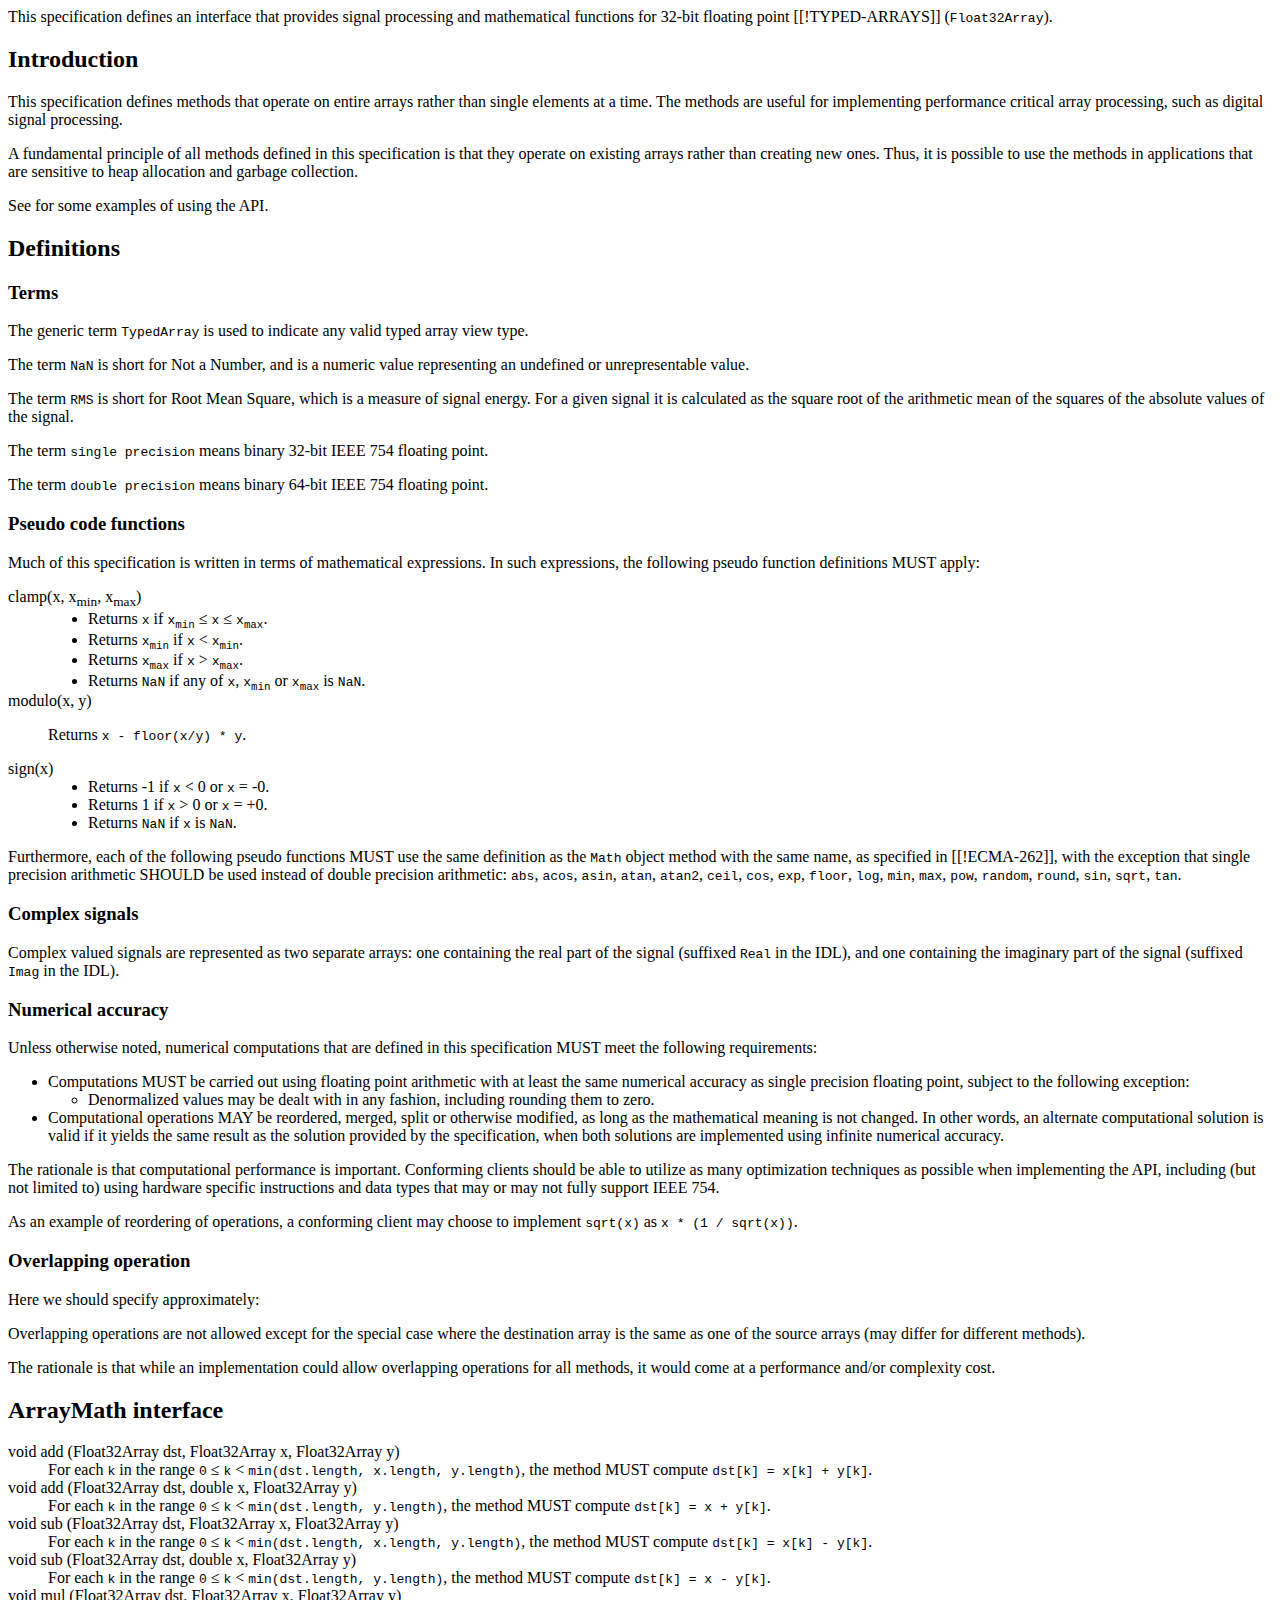
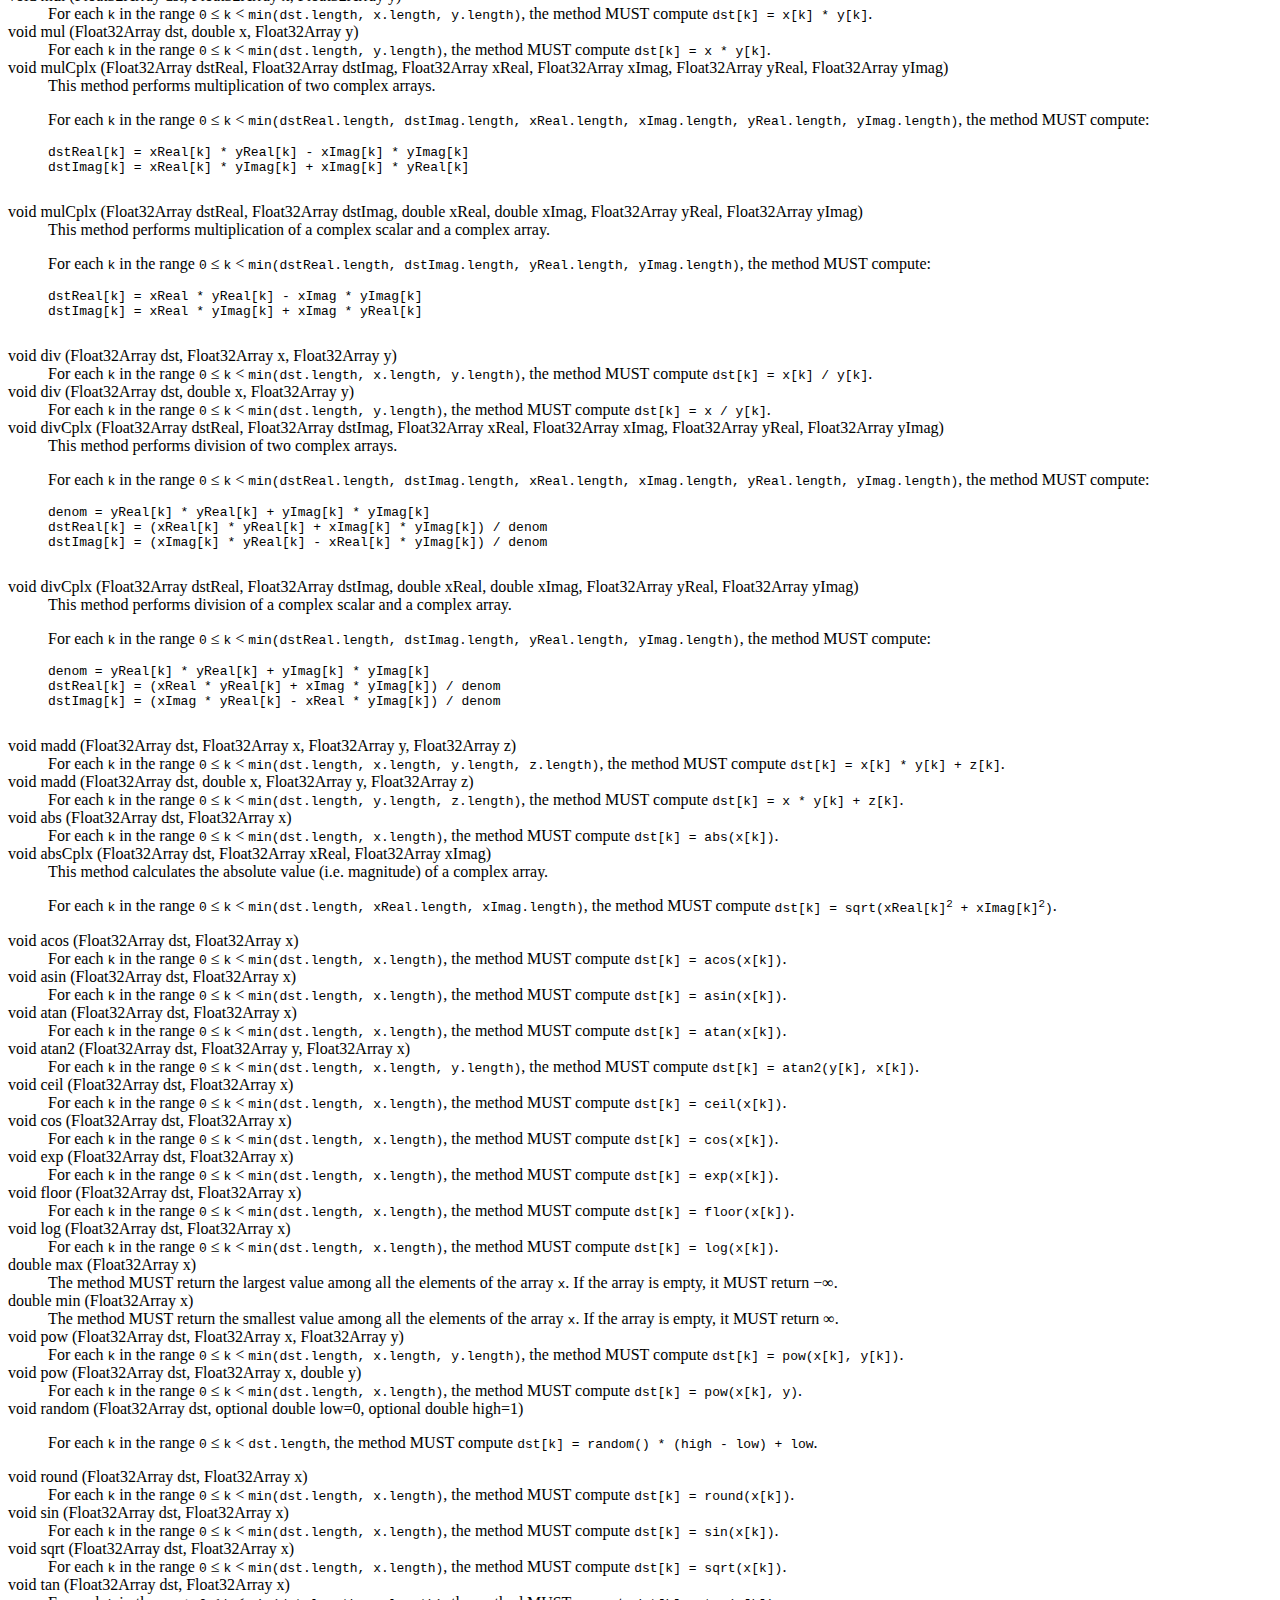
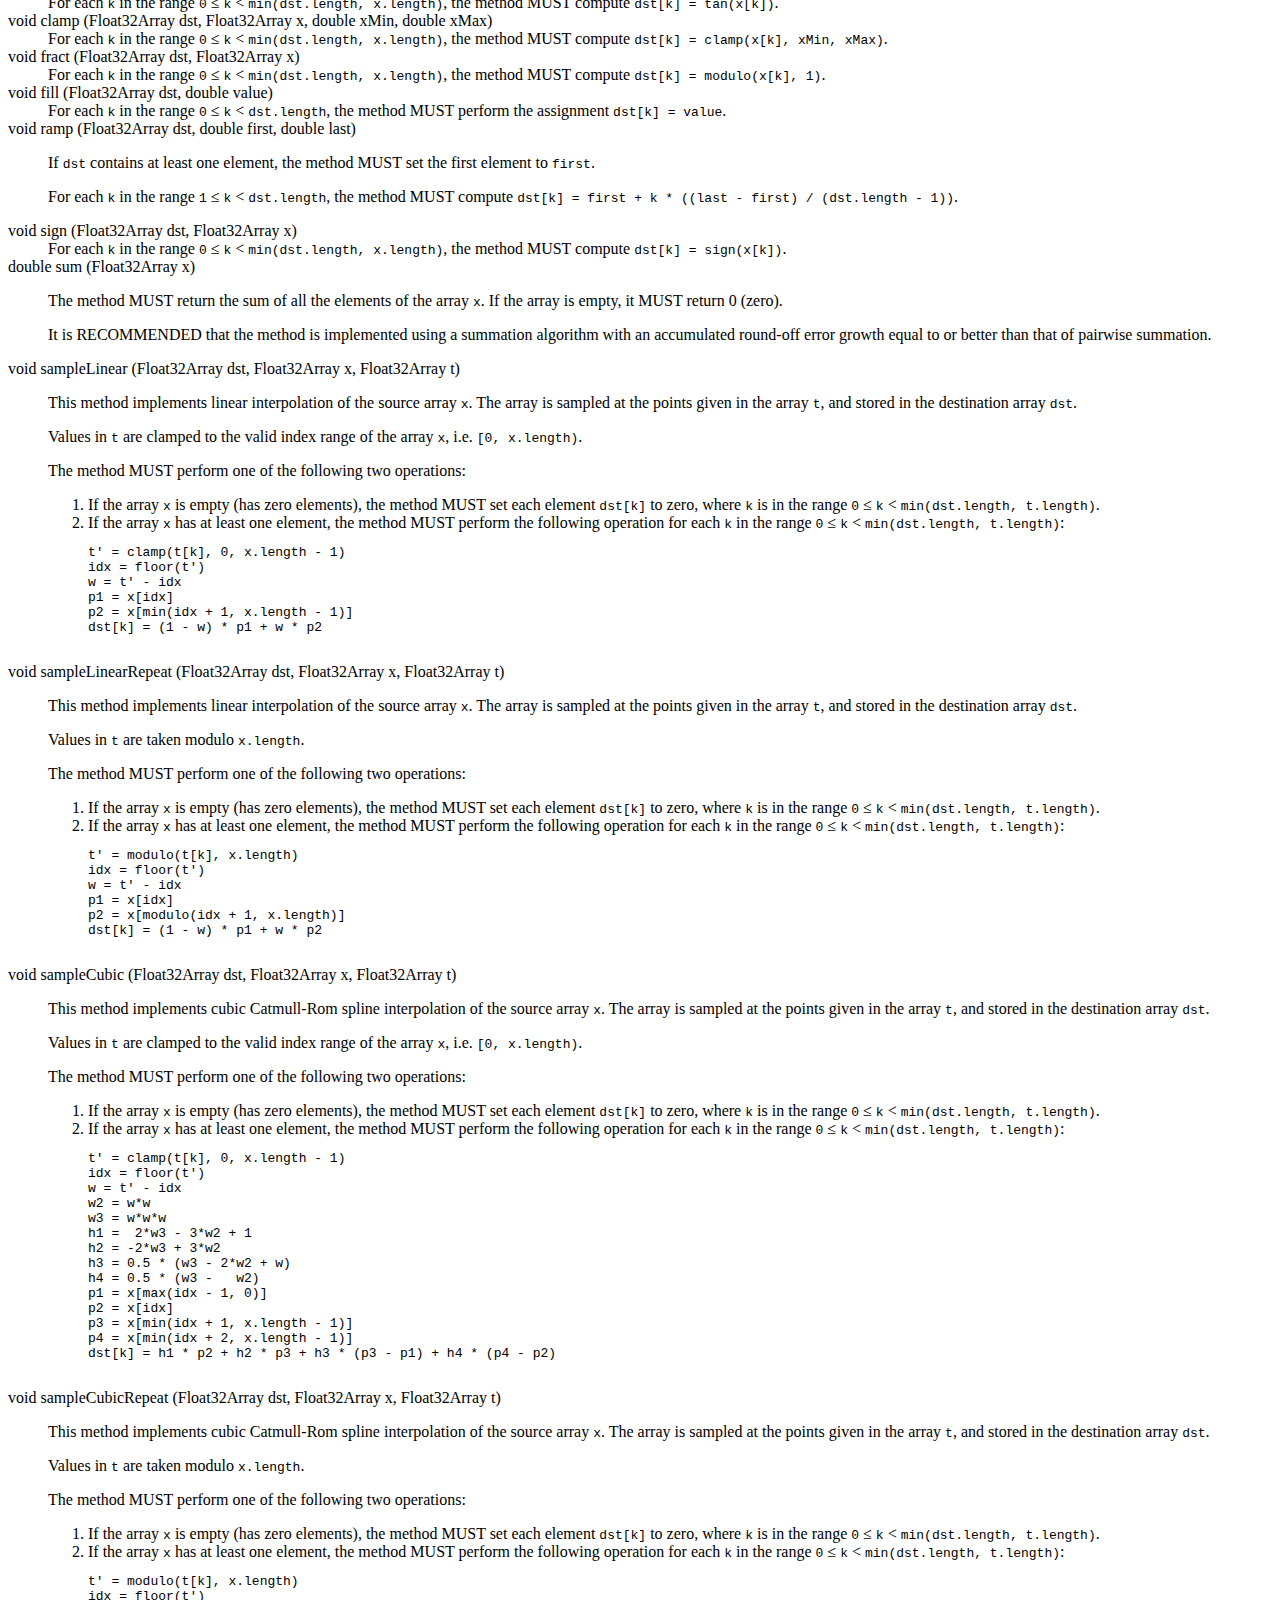
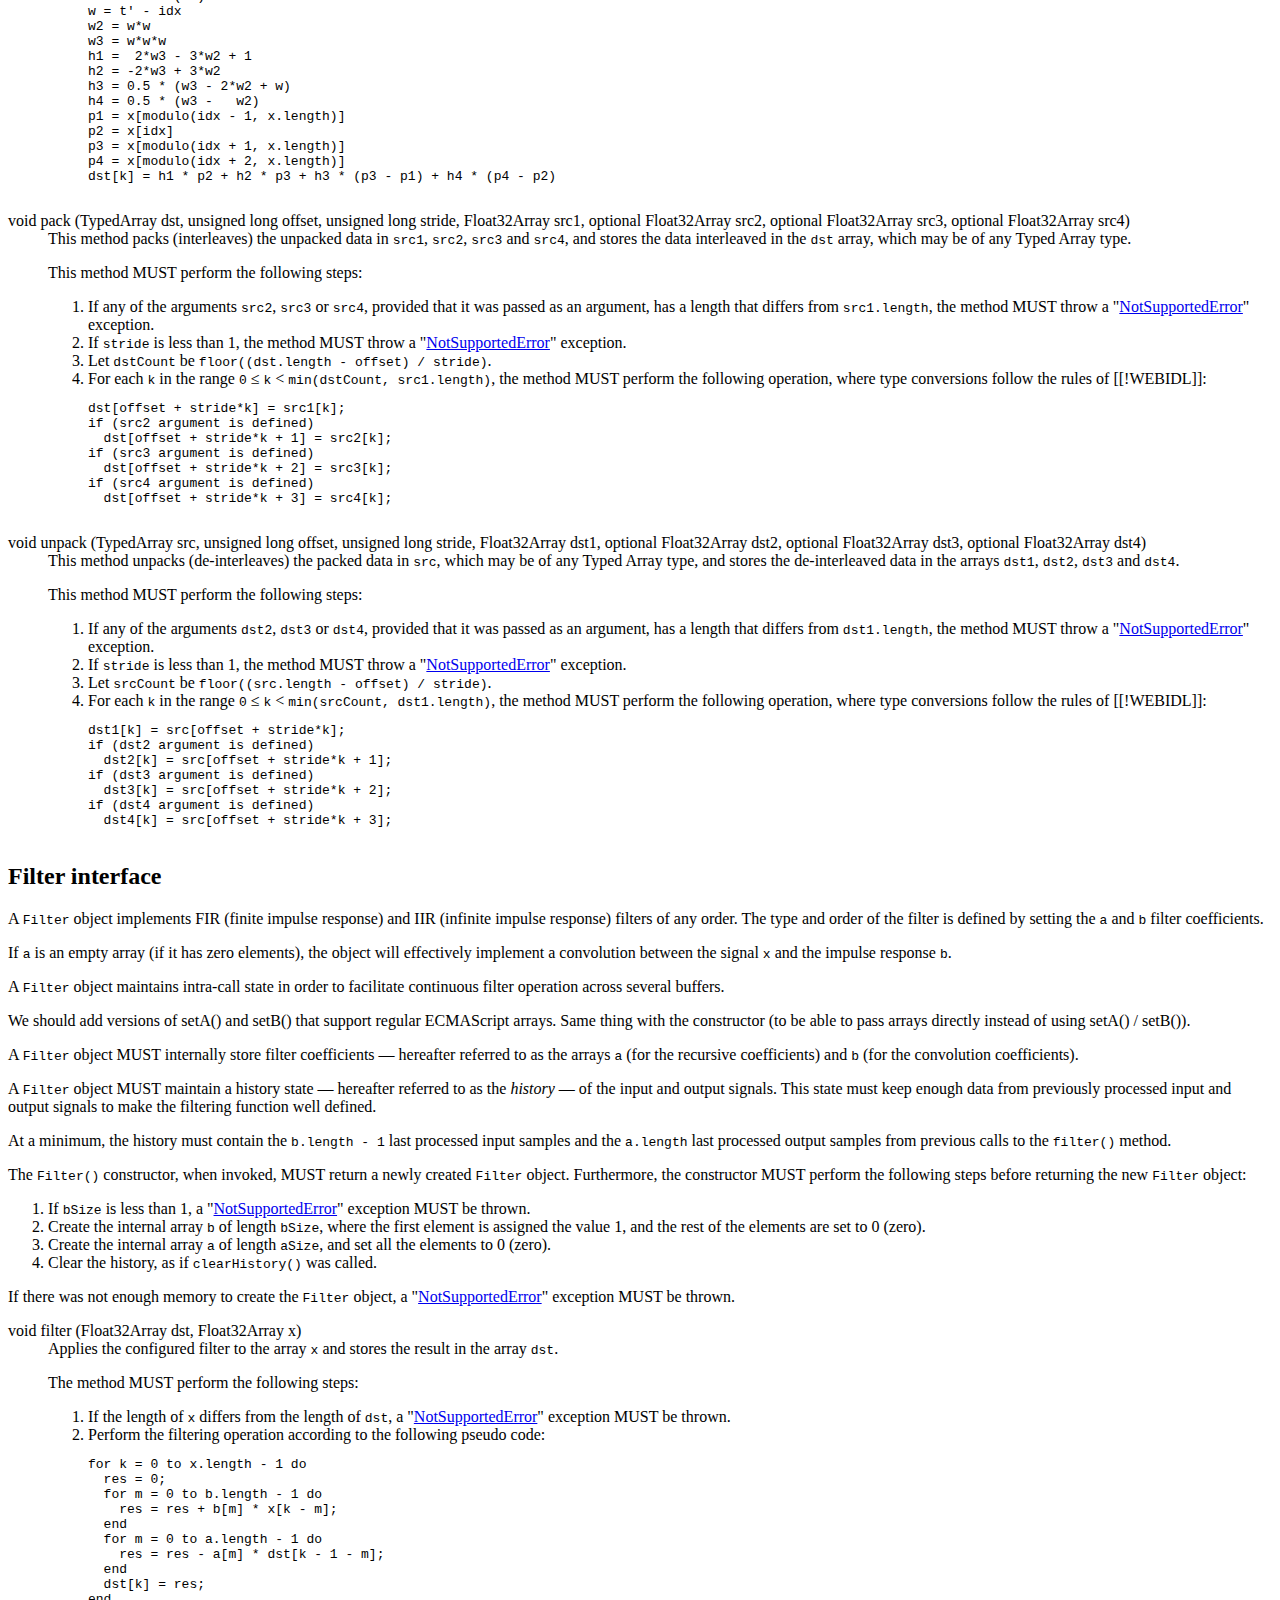
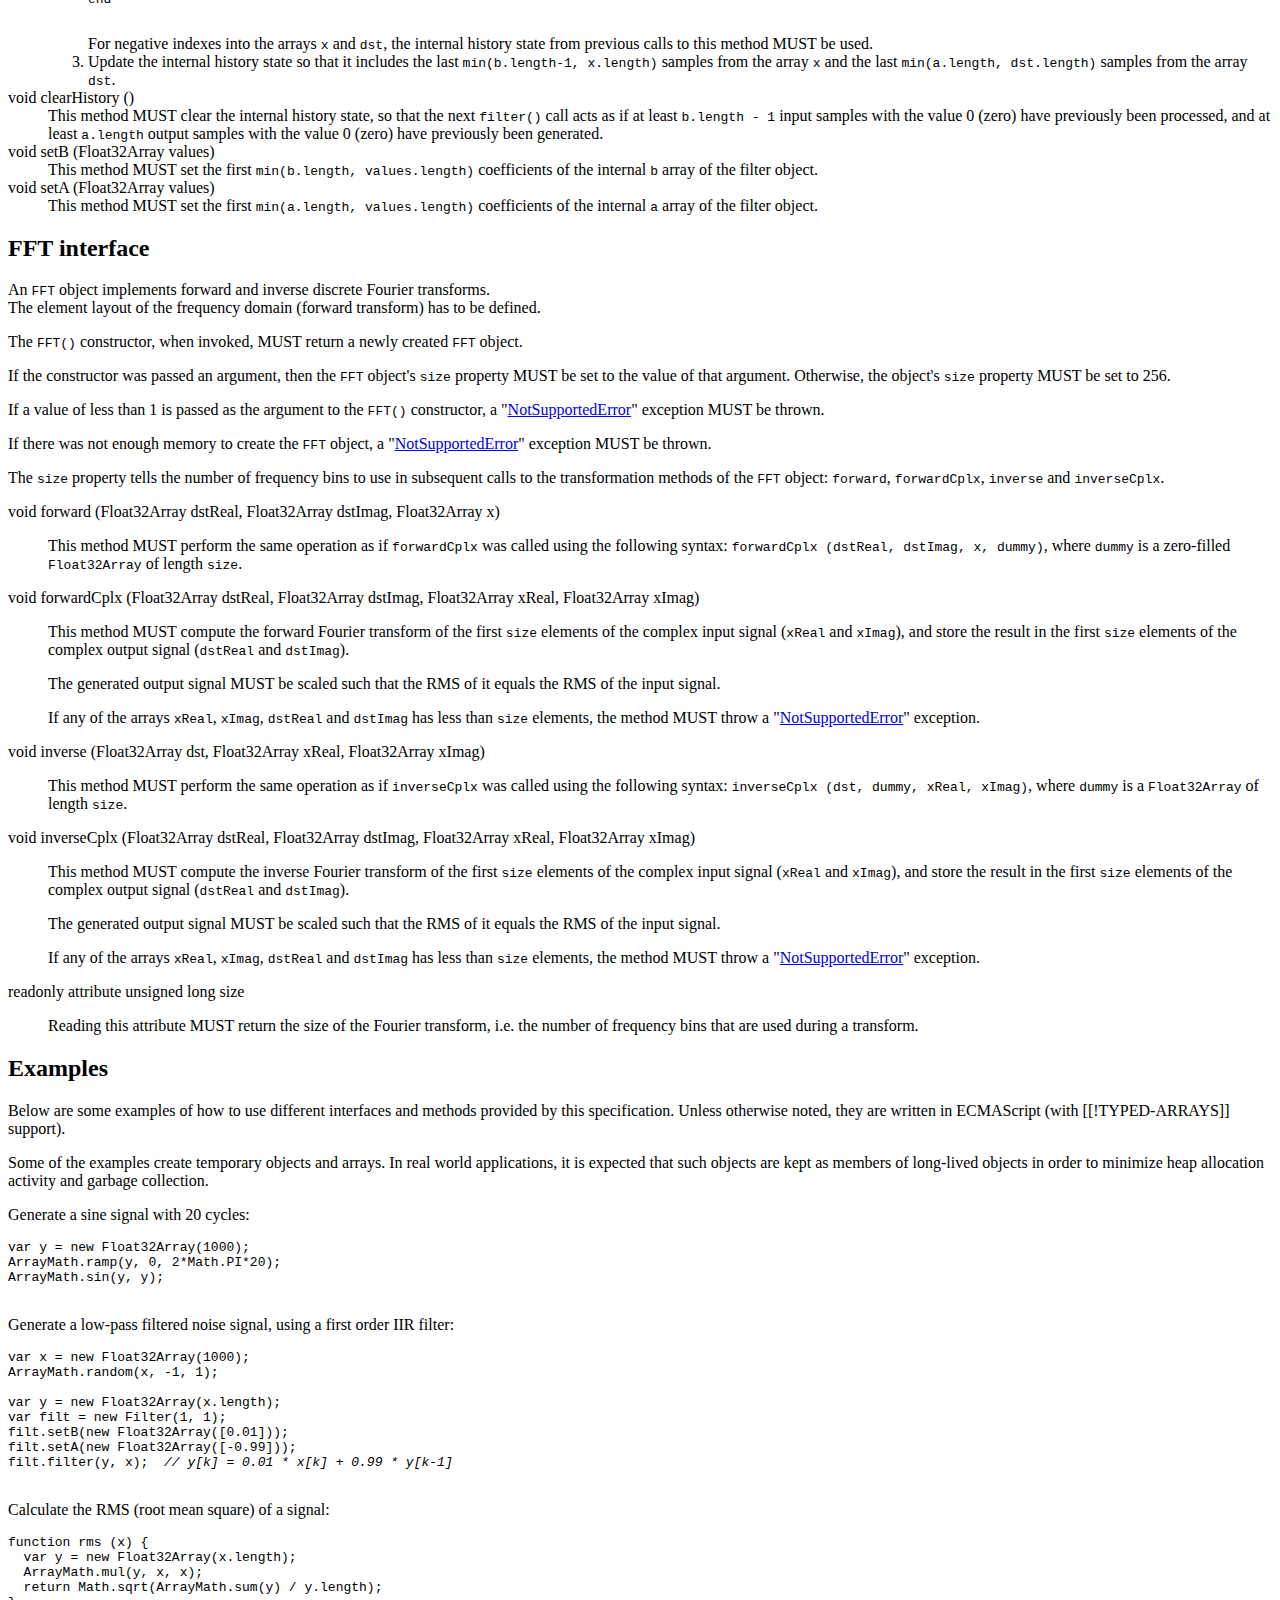
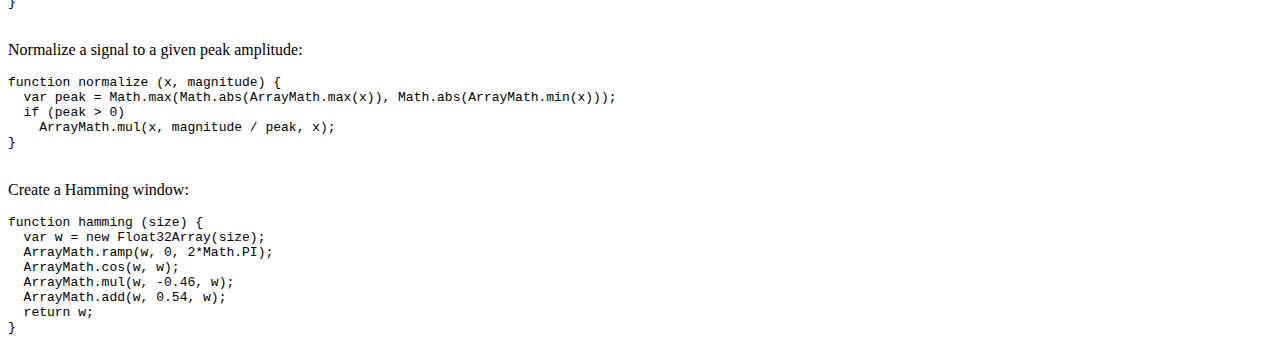
<file: index.html>
<!DOCTYPE html>
<html>
  <head>
    <title>Web Array Math API Specification</title>
    <meta http-equiv='Content-Type' content='text/html;charset=utf-8'/>
    <script src='http://www.w3.org/Tools/respec/respec-w3c-common' class='remove' async></script>
    <script class='remove'>
      var respecConfig = {
          // specification status (e.g. unofficial, ED, WD, LCWD, NOTE, etc.). If in doubt use ED.
          specStatus:           "unofficial",

          // the specification's short name, as in http://www.w3.org/TR/short-name/
          shortName:            "webarraymath",

          // if your specification has a subtitle that goes below the main
          // formal title, define it here
          // subtitle   :  "Array math for the Web",

          // if you wish the publication date to be other than today, set this
          // publishDate:  "2009-08-06",

          // if the specification's copyright date is a range of years, specify
          // the start date here:
          // copyrightStart: "2012"

          // if there is a previously published draft, uncomment this and set its YYYY-MM-DD date
          // and its maturity status
          // previousPublishDate:  "1977-03-15",
          // previousMaturity:  "WD",

          // if there a publicly available Editor's Draft, this is the link
          edDraftURI:           "http://opera-mage.github.io/webarraymath/",

          // if this is a LCWD, uncomment and set the end of its review period
          // lcEnd: "2009-08-05",

          // if you want to have extra CSS, append them to this list
          // it is recommended that the respec.css stylesheet be kept
          // ** DOESN'T SEEM TO HAVE ANY EFFECT IN RESPEC v3 **
          extraCSS:             ["http://dev.w3.org/2009/dap/ReSpec.js/css/respec.css"],

          // editors, add as many as you like
          // only "name" is required
          editors:  [
              { name: "Marcus Geelnard",
                company: "Opera Software ASA", companyURL: "http://www.opera.com/" },
          ],

          // authors, add as many as you like.
          // This is optional, uncomment if you have authors as well as editors.
          // only "name" is required. Same format as editors.

          //authors:  [
          //    { name: "Your Name", url: "http://example.org/",
          //      company: "Your Company", companyURL: "http://example.com/" },
          //],

          // name of the WG
          wg:           "W3C Audio Working Group",

          // URI of the public WG page
          wgURI:        "http://www.w3.org/2011/audio/",

          // name (without the @w3c.org) of the public mailing to which comments are due
          wgPublicList: "spec-writers-anonymous",

          // URI of the patent status for this WG, for Rec-track documents
          // !!!! IMPORTANT !!!!
          // This is important for Rec-track documents, do not copy a patent URI from a random
          // document unless you know what you're doing. If in doubt ask your friendly neighbourhood
          // Team Contact.
          wgPatentURI:  "",
      };
    </script>
  </head>
  <body>
    <section id="abstract">
      This specification defines an interface that provides signal processing
      and mathematical functions for 32-bit floating point [[!TYPED-ARRAYS]]
      (<code>Float32Array</code>).
    </section>

    <section class="informative">
      <h2>Introduction</h2>
      <p>
        This specification defines methods that operate on entire arrays rather
        than single elements at a time. The methods are useful for implementing
        performance critical array processing, such as digital signal processing.
      </p>
      <p>
        A fundamental principle of all methods defined in this specification is
        that they operate on existing arrays rather than creating new ones.
        Thus, it is possible to use the methods in applications that are
        sensitive to heap allocation and garbage collection.
      </p>
      <p>
        See <a href="#examples" class="sectionRef"></a> for some
        examples of using the API.
      </p>
    </section>

    <section id="conformance">
    </section>

    <section>
      <h2>Definitions</h2>
      <section>
        <h3>Terms</h3>
        <p>
          The generic term <code>TypedArray</code> is used to indicate any valid
          typed array view type.
        </p>
        <p>
          The term <code>NaN</code> is short for Not a Number, and is a numeric
          value representing an undefined or unrepresentable value.
        </p>
        <p>
          The term <code>RMS</code> is short for Root Mean Square, which is a
          measure of signal energy. For a given signal it is calculated as the
          square root of the arithmetic mean of the squares of the absolute
          values of the signal.
        </p>
        <p>
          The term <code>single precision</code> means binary 32-bit IEEE 754
          floating point.
        </p>
        <p>
          The term <code>double precision</code> means binary 64-bit IEEE 754
          floating point.
        </p>
      </section>
      <section>
        <h3>Pseudo code functions</h3>
        <p>
          Much of this specification is written in terms of mathematical
          expressions. In such expressions, the following pseudo function
          definitions MUST apply:
        </p>
        <dl>
        <dt>clamp(x, x<sub>min</sub>, x<sub>max</sub>)</dt>
        <dd>
          <ul>
            <li>Returns <code>x</code> if <code>x<sub>min</sub></code> &le; <code>x</code> &le; <code>x<sub>max</sub></code>.</li>
            <li>Returns <code>x<sub>min</sub></code> if <code>x</code> &lt; <code>x<sub>min</sub></code>.</li>
            <li>Returns <code>x<sub>max</sub></code> if <code>x</code> &gt; <code>x<sub>max</sub></code>.</li>
            <li>Returns <code>NaN</code> if any of <code>x</code>, <code>x<sub>min</sub></code> or <code>x<sub>max</sub></code> is <code>NaN</code>.</li>
          </ul>
        </dd>
        <dt>modulo(x, y)</dt>
        <dd>
          <p>
            Returns <code>x - floor(x/y) * y</code>.
          </p>
        </dd>
        <dt>sign(x)</dt>
        <dd>
          <ul>
            <li>Returns -1 if <code>x</code> &lt; 0 or <code>x</code> = -0.</li>
            <li>Returns 1 if <code>x</code> &gt; 0 or <code>x</code> = +0.</li>
            <li>Returns <code>NaN</code> if <code>x</code> is <code>NaN</code>.</li>
          </ul>
        </dd>
        </dl>
        <p>
          Furthermore, each of the following pseudo functions MUST use the same
          definition as the <code>Math</code> object method with the same name,
          as specified in [[!ECMA-262]], with the exception that single precision
          arithmetic SHOULD be used instead of double precision arithmetic:
          <code>abs</code>,
          <code>acos</code>,
          <code>asin</code>,
          <code>atan</code>,
          <code>atan2</code>,
          <code>ceil</code>,
          <code>cos</code>,
          <code>exp</code>,
          <code>floor</code>,
          <code>log</code>,
          <code>min</code>,
          <code>max</code>,
          <code>pow</code>,
          <code>random</code>,
          <code>round</code>,
          <code>sin</code>,
          <code>sqrt</code>,
          <code>tan</code>.
        </p>
      </section>
      <section>
        <h3>Complex signals</h3>
        <p>
          Complex valued signals are represented as two separate arrays: one
          containing the real part of the signal (suffixed <code>Real</code> in
          the IDL), and one containing the imaginary part of the signal (suffixed
          <code>Imag</code> in the IDL).
        </p>
      </section>
    </section>

    <section>
      <h3>Numerical accuracy</h3>
      <p>
        Unless otherwise noted, numerical computations that are defined in this
        specification MUST meet the following requirements:
      </p>
      <ul>
        <li>
          Computations MUST be carried out using floating point arithmetic with
          at least the same numerical accuracy as single precision floating
          point, subject to the following exception:
          <ul>
            <li>
              Denormalized values may be dealt with in any fashion, including
              rounding them to zero.
            </li>
          </ul>
        </li>
        <li>
          Computational operations MAY be reordered, merged, split or otherwise
          modified, as long as the mathematical meaning is not changed. In other
          words, an alternate computational solution is valid if it yields the
          same result as the solution provided by the specification, when both
          solutions are implemented using infinite numerical accuracy.
        </li>
      </ul>
      <div class="note">
        <p>
          The rationale is that computational performance is important.
          Conforming clients should be able to utilize as many optimization
          techniques as possible when implementing the API, including (but not
          limited to) using hardware specific instructions and data types that
          may or may not fully support IEEE 754.
        </p>
        <p>
          As an example of reordering of operations, a conforming client may
          choose to implement <code>sqrt(x)</code> as
          <code>x * (1 / sqrt(x))</code>.
        </p>
      </div>
    </section>

    <section>
      <h3>Overlapping operation</h3>
      <div class="issue">
        Here we should specify approximately:
        <p>
          Overlapping operations are not allowed except for the special case
          where the destination array is the same as one of the source arrays
          (may differ for different methods).
        </p>
      </div>
      <div class="note">
        The rationale is that while an implementation could allow overlapping
        operations for all methods, it would come at a performance and/or
        complexity cost.
      </div>
    </section>

    <section>
      <h2>ArrayMath interface</h2>
      <dl title='interface ArrayMath' class='idl'>
        <!-- Arithmetic operations -->
        <dt>void add (Float32Array dst, Float32Array x, Float32Array y)</dt>
        <dd>
          For each <code>k</code> in the range <code>0</code> &le; <code>k</code> &lt; <code>min(dst.length, x.length, y.length)</code>,
          the method MUST compute <code>dst[k] = x[k] + y[k]</code>.
        </dd>
        <dt>void add (Float32Array dst, double x, Float32Array y)</dt>
        <dd>
          For each <code>k</code> in the range <code>0</code> &le; <code>k</code> &lt; <code>min(dst.length, y.length)</code>,
          the method MUST compute <code>dst[k] = x + y[k]</code>.
        </dd>

        <dt>void sub (Float32Array dst, Float32Array x, Float32Array y)</dt>
        <dd>
          For each <code>k</code> in the range <code>0</code> &le; <code>k</code> &lt; <code>min(dst.length, x.length, y.length)</code>,
          the method MUST compute <code>dst[k] = x[k] - y[k]</code>.
        </dd>
        <dt>void sub (Float32Array dst, double x, Float32Array y)</dt>
        <dd>
          For each <code>k</code> in the range <code>0</code> &le; <code>k</code> &lt; <code>min(dst.length, y.length)</code>,
          the method MUST compute <code>dst[k] = x - y[k]</code>.
        </dd>

        <dt>void mul (Float32Array dst, Float32Array x, Float32Array y)</dt>
        <dd>
          For each <code>k</code> in the range <code>0</code> &le; <code>k</code> &lt; <code>min(dst.length, x.length, y.length)</code>,
          the method MUST compute <code>dst[k] = x[k] * y[k]</code>.
        </dd>
        <dt>void mul (Float32Array dst, double x, Float32Array y)</dt>
        <dd>
          For each <code>k</code> in the range <code>0</code> &le; <code>k</code> &lt; <code>min(dst.length, y.length)</code>,
          the method MUST compute <code>dst[k] = x * y[k]</code>.
        </dd>
        <dt>void mulCplx (Float32Array dstReal, Float32Array dstImag, Float32Array xReal, Float32Array xImag, Float32Array yReal, Float32Array yImag)</dt>
        <dd>
          <div class="note">
            This method performs multiplication of two complex arrays.
          </div>
          <p>
            For each <code>k</code> in the range <code>0</code> &le; <code>k</code> &lt; <code>min(dstReal.length, dstImag.length, xReal.length, xImag.length, yReal.length, yImag.length)</code>,
            the method MUST compute:
          </p>
          <pre class="sh_sourceCode">
dstReal[k] = xReal[k] * yReal[k] - xImag[k] * yImag[k]
dstImag[k] = xReal[k] * yImag[k] + xImag[k] * yReal[k]
          </pre>
        </dd>
        <dt>void mulCplx (Float32Array dstReal, Float32Array dstImag, double xReal, double xImag, Float32Array yReal, Float32Array yImag)</dt>
        <dd>
          <div class="note">
            This method performs multiplication of a complex scalar and a complex array.
          </div>
          <p>
            For each <code>k</code> in the range <code>0</code> &le; <code>k</code> &lt; <code>min(dstReal.length, dstImag.length, yReal.length, yImag.length)</code>,
            the method MUST compute:
          </p>
          <pre class="sh_sourceCode">
dstReal[k] = xReal * yReal[k] - xImag * yImag[k]
dstImag[k] = xReal * yImag[k] + xImag * yReal[k]
          </pre>
        </dd>

        <dt>void div (Float32Array dst, Float32Array x, Float32Array y)</dt>
        <dd>
          For each <code>k</code> in the range <code>0</code> &le; <code>k</code> &lt; <code>min(dst.length, x.length, y.length)</code>,
          the method MUST compute <code>dst[k] = x[k] / y[k]</code>.
        </dd>
        <dt>void div (Float32Array dst, double x, Float32Array y)</dt>
        <dd>
          For each <code>k</code> in the range <code>0</code> &le; <code>k</code> &lt; <code>min(dst.length, y.length)</code>,
          the method MUST compute <code>dst[k] = x / y[k]</code>.
        </dd>
        <dt>void divCplx (Float32Array dstReal, Float32Array dstImag, Float32Array xReal, Float32Array xImag, Float32Array yReal, Float32Array yImag)</dt>
        <dd>
          <div class="note">
            This method performs division of two complex arrays.
          </div>
          <p>
            For each <code>k</code> in the range <code>0</code> &le; <code>k</code> &lt; <code>min(dstReal.length, dstImag.length, xReal.length, xImag.length, yReal.length, yImag.length)</code>,
            the method MUST compute:
          </p>
          <pre class="sh_sourceCode">
denom = yReal[k] * yReal[k] + yImag[k] * yImag[k]
dstReal[k] = (xReal[k] * yReal[k] + xImag[k] * yImag[k]) / denom
dstImag[k] = (xImag[k] * yReal[k] - xReal[k] * yImag[k]) / denom
          </pre>
        </dd>
        <dt>void divCplx (Float32Array dstReal, Float32Array dstImag, double xReal, double xImag, Float32Array yReal, Float32Array yImag)</dt>
        <dd>
          <div class="note">
            This method performs division of a complex scalar and a complex array.
          </div>
          <p>
            For each <code>k</code> in the range <code>0</code> &le; <code>k</code> &lt; <code>min(dstReal.length, dstImag.length, yReal.length, yImag.length)</code>,
            the method MUST compute:
          </p>
          <pre class="sh_sourceCode">
denom = yReal[k] * yReal[k] + yImag[k] * yImag[k]
dstReal[k] = (xReal * yReal[k] + xImag * yImag[k]) / denom
dstImag[k] = (xImag * yReal[k] - xReal * yImag[k]) / denom
          </pre>
        </dd>

        <dt>void madd (Float32Array dst, Float32Array x, Float32Array y, Float32Array z)</dt>
        <dd>
          For each <code>k</code> in the range <code>0</code> &le; <code>k</code> &lt; <code>min(dst.length, x.length, y.length, z.length)</code>,
          the method MUST compute <code>dst[k] = x[k] * y[k] + z[k]</code>.
        </dd>
        <dt>void madd (Float32Array dst, double x, Float32Array y, Float32Array z)</dt>
        <dd>
          For each <code>k</code> in the range <code>0</code> &le; <code>k</code> &lt; <code>min(dst.length, y.length, z.length)</code>,
          the method MUST compute <code>dst[k] = x * y[k] + z[k]</code>.
        </dd>


        <!-- Math operations -->
        <dt>void abs (Float32Array dst, Float32Array x)</dt>
        <dd>
          For each <code>k</code> in the range <code>0</code> &le; <code>k</code> &lt; <code>min(dst.length, x.length)</code>,
          the method MUST compute <code>dst[k] = abs(x[k])</code>.
        </dd>
        <dt>void absCplx (Float32Array dst, Float32Array xReal, Float32Array xImag)</dt>
        <dd>
          <div class="note">
            This method calculates the absolute value (i.e. magnitude) of a
            complex array.
          </div>
          <p>
            For each <code>k</code> in the range <code>0</code> &le; <code>k</code> &lt; <code>min(dst.length, xReal.length, xImag.length)</code>,
            the method MUST compute
            <code>dst[k] = sqrt(xReal[k]<sup>2</sup> + xImag[k]<sup>2</sup>)</code>.
          </p>
        </dd>
        <dt>void acos (Float32Array dst, Float32Array x)</dt>
        <dd>
          For each <code>k</code> in the range <code>0</code> &le; <code>k</code> &lt; <code>min(dst.length, x.length)</code>,
          the method MUST compute <code>dst[k] = acos(x[k])</code>.
        </dd>
        <dt>void asin (Float32Array dst, Float32Array x)</dt>
        <dd>
          For each <code>k</code> in the range <code>0</code> &le; <code>k</code> &lt; <code>min(dst.length, x.length)</code>,
          the method MUST compute <code>dst[k] = asin(x[k])</code>.
        </dd>
        <dt>void atan (Float32Array dst, Float32Array x)</dt>
        <dd>
          For each <code>k</code> in the range <code>0</code> &le; <code>k</code> &lt; <code>min(dst.length, x.length)</code>,
          the method MUST compute <code>dst[k] = atan(x[k])</code>.
        </dd>
        <dt>void atan2 (Float32Array dst, Float32Array y,  Float32Array x)</dt>
        <dd>
          For each <code>k</code> in the range <code>0</code> &le; <code>k</code> &lt; <code>min(dst.length, x.length, y.length)</code>,
          the method MUST compute <code>dst[k] = atan2(y[k], x[k])</code>.
        </dd>
        <dt>void ceil (Float32Array dst, Float32Array x)</dt>
        <dd>
          For each <code>k</code> in the range <code>0</code> &le; <code>k</code> &lt; <code>min(dst.length, x.length)</code>,
          the method MUST compute <code>dst[k] = ceil(x[k])</code>.
        </dd>
        <dt>void cos (Float32Array dst, Float32Array x)</dt>
        <dd>
          For each <code>k</code> in the range <code>0</code> &le; <code>k</code> &lt; <code>min(dst.length, x.length)</code>,
          the method MUST compute <code>dst[k] = cos(x[k])</code>.
        </dd>
        <dt>void exp (Float32Array dst, Float32Array x)</dt>
        <dd>
          For each <code>k</code> in the range <code>0</code> &le; <code>k</code> &lt; <code>min(dst.length, x.length)</code>,
          the method MUST compute <code>dst[k] = exp(x[k])</code>.
        </dd>
        <dt>void floor (Float32Array dst, Float32Array x)</dt>
        <dd>
          For each <code>k</code> in the range <code>0</code> &le; <code>k</code> &lt; <code>min(dst.length, x.length)</code>,
          the method MUST compute <code>dst[k] = floor(x[k])</code>.
        </dd>
        <dt>void log (Float32Array dst, Float32Array x)</dt>
        <dd>
          For each <code>k</code> in the range <code>0</code> &le; <code>k</code> &lt; <code>min(dst.length, x.length)</code>,
          the method MUST compute <code>dst[k] = log(x[k])</code>.
        </dd>
        <dt>double max (Float32Array x)</dt>
        <dd>
          The method MUST return the largest value among all the elements of the array <code>x</code>.
          If the array is empty, it MUST return −∞.
        </dd>
        <dt>double min (Float32Array x)</dt>
        <dd>
          The method MUST return the smallest value among all the elements of the array <code>x</code>.
          If the array is empty, it MUST return ∞.
        </dd>
        <dt>void pow (Float32Array dst, Float32Array x, Float32Array y)</dt>
        <dd>
          For each <code>k</code> in the range <code>0</code> &le; <code>k</code> &lt; <code>min(dst.length, x.length, y.length)</code>,
          the method MUST compute <code>dst[k] = pow(x[k], y[k])</code>.
        </dd>
        <dt>void pow (Float32Array dst, Float32Array x, double y)</dt>
        <dd>
          For each <code>k</code> in the range <code>0</code> &le; <code>k</code> &lt; <code>min(dst.length, x.length)</code>,
          the method MUST compute <code>dst[k] = pow(x[k], y)</code>.
        </dd>
        <dt>void random (Float32Array dst, optional double low=0, optional double high=1)</dt>
        <dd>
          <p>
            For each <code>k</code> in the range <code>0</code> &le; <code>k</code> &lt; <code>dst.length</code>,
            the method MUST compute <code>dst[k] = random() * (high - low) + low</code>.
          </p>
        </dd>
        <dt>void round (Float32Array dst, Float32Array x)</dt>
        <dd>
          For each <code>k</code> in the range <code>0</code> &le; <code>k</code> &lt; <code>min(dst.length, x.length)</code>,
          the method MUST compute <code>dst[k] = round(x[k])</code>.
        </dd>
        <dt>void sin (Float32Array dst, Float32Array x)</dt>
        <dd>
          For each <code>k</code> in the range <code>0</code> &le; <code>k</code> &lt; <code>min(dst.length, x.length)</code>,
          the method MUST compute <code>dst[k] = sin(x[k])</code>.
        </dd>
        <dt>void sqrt (Float32Array dst, Float32Array x)</dt>
        <dd>
          For each <code>k</code> in the range <code>0</code> &le; <code>k</code> &lt; <code>min(dst.length, x.length)</code>,
          the method MUST compute <code>dst[k] = sqrt(x[k])</code>.
        </dd>
        <dt>void tan (Float32Array dst, Float32Array x)</dt>
        <dd>
          For each <code>k</code> in the range <code>0</code> &le; <code>k</code> &lt; <code>min(dst.length, x.length)</code>,
          the method MUST compute <code>dst[k] = tan(x[k])</code>.
        </dd>


        <!-- Other (Math-like) operations -->
        <dt>void clamp (Float32Array dst, Float32Array x, double xMin, double xMax)</dt>
        <dd>
          For each <code>k</code> in the range <code>0</code> &le; <code>k</code> &lt; <code>min(dst.length, x.length)</code>,
          the method MUST compute <code>dst[k] = clamp(x[k], xMin, xMax)</code>.
        </dd>
        <dt>void fract (Float32Array dst, Float32Array x)</dt>
        <dd>
          For each <code>k</code> in the range <code>0</code> &le; <code>k</code> &lt; <code>min(dst.length, x.length)</code>,
          the method MUST compute <code>dst[k] = modulo(x[k], 1)</code>.
        </dd>
        <dt>void fill (Float32Array dst, double value)</dt>
        <dd>
          For each <code>k</code> in the range <code>0</code> &le; <code>k</code> &lt; <code>dst.length</code>,
          the method MUST perform the assignment <code>dst[k] = value</code>.
        </dd>
        <dt>void ramp (Float32Array dst, double first, double last)</dt>
        <dd>
          <p>
            If <code>dst</code> contains at least one element, the method MUST set the first element to <code>first</code>.
          </p>
          <p>
            For each <code>k</code> in the range <code>1</code> &le; <code>k</code> &lt; <code>dst.length</code>,
            the method MUST compute <code>dst[k] = first + k * ((last - first) / (dst.length - 1))</code>.
          </p>
        </dd>
        <dt>void sign (Float32Array dst, Float32Array x)</dt>
        <dd>
          For each <code>k</code> in the range <code>0</code> &le; <code>k</code> &lt; <code>min(dst.length, x.length)</code>,
          the method MUST compute <code>dst[k] = sign(x[k])</code>.
        </dd>
        <dt>double sum (Float32Array x)</dt>
        <dd>
          <p>
            The method MUST return the sum of all the elements of the array <code>x</code>.
            If the array is empty, it MUST return 0 (zero).
          </p>
          <p>
            It is RECOMMENDED that the method is implemented using a summation
            algorithm with an accumulated round-off error growth equal to or
            better than that of pairwise summation.
          </p>
        </dd>


        <!-- Interpolation operations -->
        <dt>void sampleLinear (Float32Array dst, Float32Array x, Float32Array t)</dt>
        <dd>
          <div class="note">
            <p>
              This method implements linear interpolation of the source array
              <code>x</code>. The array is sampled at the points given in the array
              <code>t</code>, and stored in the destination array <code>dst</code>.
            </p>
            <p>
              Values in <code>t</code> are clamped to the valid index range of
              the array <code>x</code>, i.e. <code>[0, x.length)</code>.
            </p>
          </div>
          <p>
            The method MUST perform one of the following two operations:
          </p>
          <ol class="steps">
            <li>
              If the array <code>x</code> is empty (has zero elements), the method
              MUST set each element <code>dst[k]</code> to zero, where
              <code>k</code> is in the range <code>0</code> &le; <code>k</code>
              &lt; <code>min(dst.length, t.length)</code>.
            </li>
            <li>
              If the array <code>x</code> has at least one element, the method
              MUST perform the following operation for each <code>k</code> in
              the range <code>0</code> &le; <code>k</code>
              &lt; <code>min(dst.length, t.length)</code>:
              <pre class="sh_sourceCode">
t' = clamp(t[k], 0, x.length - 1)
idx = floor(t')
w = t' - idx
p1 = x[idx]
p2 = x[min(idx + 1, x.length - 1)]
dst[k] = (1 - w) * p1 + w * p2
              </pre>
            </li>
          </ol>
        </dd>
        <dt>void sampleLinearRepeat (Float32Array dst, Float32Array x, Float32Array t)</dt>
        <dd>
          <div class="note">
            <p>
              This method implements linear interpolation of the source array
              <code>x</code>. The array is sampled at the points given in the array
              <code>t</code>, and stored in the destination array <code>dst</code>.
            </p>
            <p>
              Values in <code>t</code> are taken modulo <code>x.length</code>.
            </p>
          </div>
          <p>
            The method MUST perform one of the following two operations:
          </p>
          <ol class="steps">
            <li>
              If the array <code>x</code> is empty (has zero elements), the method
              MUST set each element <code>dst[k]</code> to zero, where
              <code>k</code> is in the range <code>0</code> &le; <code>k</code>
              &lt; <code>min(dst.length, t.length)</code>.
            </li>
            <li>
              If the array <code>x</code> has at least one element, the method
              MUST perform the following operation for each
              <code>k</code> in the range <code>0</code> &le; <code>k</code>
              &lt; <code>min(dst.length, t.length)</code>:
              <pre class="sh_sourceCode">
t' = modulo(t[k], x.length)
idx = floor(t')
w = t' - idx
p1 = x[idx]
p2 = x[modulo(idx + 1, x.length)]
dst[k] = (1 - w) * p1 + w * p2
              </pre>
            </li>
          </ol>
        </dd>
        <dt>void sampleCubic (Float32Array dst, Float32Array x, Float32Array t)</dt>
        <dd>
          <div class="note">
            <p>
              This method implements cubic Catmull-Rom spline interpolation of the
              source array <code>x</code>. The array is sampled at the points
              given in the array <code>t</code>, and stored in the destination
              array <code>dst</code>.
            </p>
            <p>
              Values in <code>t</code> are clamped to the valid index range of
              the array <code>x</code>, i.e. <code>[0, x.length)</code>.
            </p>
          </div>
          <p>
            The method MUST perform one of the following two operations:
          </p>
          <ol class="steps">
            <li>
              If the array <code>x</code> is empty (has zero elements), the method
              MUST set each element <code>dst[k]</code> to zero, where
              <code>k</code> is in the range <code>0</code> &le; <code>k</code>
              &lt; <code>min(dst.length, t.length)</code>.
            </li>
            <li>
              If the array <code>x</code> has at least one element, the method
              MUST perform the following operation for each
              <code>k</code> in the range <code>0</code> &le; <code>k</code>
              &lt; <code>min(dst.length, t.length)</code>:
              <pre class="sh_sourceCode">
t' = clamp(t[k], 0, x.length - 1)
idx = floor(t')
w = t' - idx
w2 = w*w
w3 = w*w*w
h1 =  2*w3 - 3*w2 + 1
h2 = -2*w3 + 3*w2
h3 = 0.5 * (w3 - 2*w2 + w)
h4 = 0.5 * (w3 -   w2)
p1 = x[max(idx - 1, 0)]
p2 = x[idx]
p3 = x[min(idx + 1, x.length - 1)]
p4 = x[min(idx + 2, x.length - 1)]
dst[k] = h1 * p2 + h2 * p3 + h3 * (p3 - p1) + h4 * (p4 - p2)
              </pre>
            </li>
          </ol>
        </dd>
        <dt>void sampleCubicRepeat (Float32Array dst, Float32Array x, Float32Array t)</dt>
        <dd>
          <div class="note">
            <p>
              This method implements cubic Catmull-Rom spline interpolation of the
              source array <code>x</code>. The array is sampled at the points
              given in the array <code>t</code>, and stored in the destination
              array <code>dst</code>.
            </p>
            <p>
              Values in <code>t</code> are taken modulo <code>x.length</code>.
            </p>
          </div>
          <p>
            The method MUST perform one of the following two operations:
          </p>
          <ol class="steps">
            <li>
              If the array <code>x</code> is empty (has zero elements), the method
              MUST set each element <code>dst[k]</code> to zero, where
              <code>k</code> is in the range <code>0</code> &le; <code>k</code>
              &lt; <code>min(dst.length, t.length)</code>.
            </li>
            <li>
              If the array <code>x</code> has at least one element, the method
              MUST perform the following operation for each
              <code>k</code> in the range <code>0</code> &le; <code>k</code>
              &lt; <code>min(dst.length, t.length)</code>:
              <pre class="sh_sourceCode">
t' = modulo(t[k], x.length)
idx = floor(t')
w = t' - idx
w2 = w*w
w3 = w*w*w
h1 =  2*w3 - 3*w2 + 1
h2 = -2*w3 + 3*w2
h3 = 0.5 * (w3 - 2*w2 + w)
h4 = 0.5 * (w3 -   w2)
p1 = x[modulo(idx - 1, x.length)]
p2 = x[idx]
p3 = x[modulo(idx + 1, x.length)]
p4 = x[modulo(idx + 2, x.length)]
dst[k] = h1 * p2 + h2 * p3 + h3 * (p3 - p1) + h4 * (p4 - p2)
              </pre>
            </li>
          </ol>
        </dd>


        <!-- Data conversion operations -->
        <dt>void pack (TypedArray dst, unsigned long offset, unsigned long stride, Float32Array src1, optional Float32Array src2, optional Float32Array src3, optional Float32Array src4)</dt>
        <dd>
          <div class="note">
            This method packs (interleaves) the unpacked data in <code>src1</code>,
            <code>src2</code>, <code>src3</code> and <code>src4</code>,
            and stores the data interleaved in the <code>dst</code> array,
            which may be of any Typed Array type.
          </div>
          <p>
            This method MUST perform the following steps:
          </p>
          <ol class="steps">
            <li>
              If any of the arguments <code>src2</code>, <code>src3</code>
              or <code>src4</code>, provided that it was passed as an argument,
              has a length that differs from <code>src1.length</code>, the method
              MUST throw a "<a href="http://www.w3.org/TR/dom/#dom-domexception-not_supported_err">NotSupportedError</a>" exception.
            </li>
            <li>
              If <code>stride</code> is less than 1, the method MUST throw a
              "<a href="http://www.w3.org/TR/dom/#dom-domexception-not_supported_err">NotSupportedError</a>" exception.
            </li>
            <li>
              Let <code>dstCount</code> be <code>floor((dst.length - offset) / stride)</code>.
            </li>
            <li>
              For each <code>k</code> in the range <code>0</code> &le; <code>k</code> &lt; <code>min(dstCount, src1.length)</code>,
              the method MUST perform the following operation, where type conversions
              follow the rules of [[!WEBIDL]]:
              <pre class="sh_sourceCode">
dst[offset + stride*k] = src1[k];
if (src2 argument is defined)
  dst[offset + stride*k + 1] = src2[k];
if (src3 argument is defined)
  dst[offset + stride*k + 2] = src3[k];
if (src4 argument is defined)
  dst[offset + stride*k + 3] = src4[k];
              </pre>
            </li>
          </ol>
        </dd>
        <dt>void unpack (TypedArray src, unsigned long offset, unsigned long stride, Float32Array dst1, optional Float32Array dst2, optional Float32Array dst3, optional Float32Array dst4)</dt>
        <dd>
          <div class="note">
            This method unpacks (de-interleaves) the packed data in <code>src</code>,
            which may be of any Typed Array type, and stores the de-interleaved
            data in the arrays <code>dst1</code>, <code>dst2</code>,
            <code>dst3</code> and <code>dst4</code>.
          </div>
          <p>
            This method MUST perform the following steps:
          </p>
          <ol class="steps">
            <li>
              If any of the arguments <code>dst2</code>, <code>dst3</code>
              or <code>dst4</code>, provided that it was passed as an argument,
              has a length that differs from <code>dst1.length</code>, the method
              MUST throw a "<a href="http://www.w3.org/TR/dom/#dom-domexception-not_supported_err">NotSupportedError</a>" exception.
            </li>
            <li>
              If <code>stride</code> is less than 1, the method MUST throw a
              "<a href="http://www.w3.org/TR/dom/#dom-domexception-not_supported_err">NotSupportedError</a>" exception.
            </li>
            <li>
              Let <code>srcCount</code> be <code>floor((src.length - offset) / stride)</code>.
            </li>
            <li>
              For each <code>k</code> in the range <code>0</code> &le; <code>k</code> &lt; <code>min(srcCount, dst1.length)</code>,
              the method MUST perform the following operation, where type conversions
              follow the rules of [[!WEBIDL]]:
              <pre class="sh_sourceCode">
dst1[k] = src[offset + stride*k];
if (dst2 argument is defined)
  dst2[k] = src[offset + stride*k + 1];
if (dst3 argument is defined)
  dst3[k] = src[offset + stride*k + 2];
if (dst4 argument is defined)
  dst4[k] = src[offset + stride*k + 3];
              </pre>
            </li>
          </ol>
        </dd>

      </dl>
    </section>

    <section>
      <h2>Filter interface</h2>
      <div class="note">
        <p>
          A <code>Filter</code> object implements FIR (finite impulse response)
          and IIR (infinite impulse response) filters of any order.
          The type and order of the filter is defined by setting the
          <code>a</code> and <code>b</code> filter coefficients.
        </p>
        <p>
          If <code>a</code> is an empty array (if it has zero elements),
          the object will effectively implement a convolution between the
          signal <code>x</code> and the impulse response <code>b</code>.
        </p>
        <p>
          A <code>Filter</code> object maintains intra-call state in order to
          facilitate continuous filter operation across several buffers.
        </p>
      </div>
      <div class="issue">
        We should add versions of setA() and setB() that support regular
        ECMAScript arrays. Same thing with the constructor (to be able to pass
        arrays directly instead of using setA() / setB()).
      </div>
      <p>
        A <code>Filter</code> object MUST internally store filter coefficients
        &mdash; hereafter referred to as the arrays <code>a</code> (for the
        recursive coefficients) and <code>b</code> (for the convolution
        coefficients).
      </p>
      <p>
        A <code>Filter</code> object MUST maintain a history state &mdash; hereafter
        referred to as the <em>history</em> &mdash; of the
        input and output signals. This state must keep enough data from previously
        processed input and output signals to make the filtering function well
        defined.
      </p>
      <p>
        At a minimum, the history must contain the <code>b.length - 1</code>
        last processed input samples and the <code>a.length</code> last processed
        output samples from previous calls to the <code>filter()</code>
        method.
      </p>
      <p>
        The <code>Filter()</code> constructor, when invoked, MUST return a newly
        created <code>Filter</code> object. Furthermore, the constructor MUST
        perform the following steps before returning the new <code>Filter</code>
        object:
      </p>
      <ol class="steps">
        <li>
          If <code>bSize</code> is less than 1, a
          "<a href="http://www.w3.org/TR/dom/#dom-domexception-not_supported_err">NotSupportedError</a>"
          exception MUST be thrown.
        </li>
        <li>
          Create the internal array <code>b</code> of length <code>bSize</code>,
          where the first element is assigned the value 1, and the rest of the
          elements are set to 0 (zero).
        </li>
        <li>
          Create the internal array <code>a</code> of length <code>aSize</code>,
          and set all the elements to 0 (zero).
        </li>
        <li>
          Clear the history, as if <code>clearHistory()</code> was called.
        </li>
      </ol>
      <p>
        If there was not enough memory to create the <code>Filter</code>
        object, a
        "<a href="http://www.w3.org/TR/dom/#dom-domexception-not_supported_err">NotSupportedError</a>"
        exception MUST be thrown.
      </p>
      <dl title='[Constructor(unsigned long bSize, optional unsigned long aSize=0)] interface Filter' class='idl'>
        <dt>void filter (Float32Array dst, Float32Array x)</dt>
        <dd>
          <div class="note">
            Applies the configured filter to the array <code>x</code>
            and stores the result in the array <code>dst</code>.
          </div>
          <p>
            The method MUST perform the following steps:
          </p>
          <ol class="steps">
            <li>
              If the length of <code>x</code> differs from the length of
              <code>dst</code>,
              a "<a href="http://www.w3.org/TR/dom/#dom-domexception-not_supported_err">NotSupportedError</a>" exception MUST be thrown.
            </li>
            <li>
              Perform the filtering operation according to the following pseudo
              code:
              <pre class="sh_sourceCode">
for k = 0 to x.length - 1 do
  res = 0;
  for m = 0 to b.length - 1 do
    res = res + b[m] * x[k - m];
  end
  for m = 0 to a.length - 1 do
    res = res - a[m] * dst[k - 1 - m];
  end
  dst[k] = res;
end
              </pre>
              For negative indexes into the arrays <code>x</code> and <code>dst</code>,
              the internal history state from previous calls to this method
              MUST be used.
            </li>
            <li>
              Update the internal history state so that it includes the last
              <code>min(b.length-1, x.length)</code> samples from the array
              <code>x</code> and the last <code>min(a.length, dst.length)</code>
              samples from the array <code>dst</code>.
            </li>
          </ol>
        </dd>
        <dt>void clearHistory ()</dt>
        <dd>
          This method MUST clear the internal history state, so that the next
          <code>filter()</code> call acts as if at least <code>b.length - 1</code> input
          samples with the value 0 (zero) have previously been processed, and
          at least <code>a.length</code> output samples with the value 0 (zero) have
          previously been generated.
        </dd>
        <dt>void setB (Float32Array values)</dt>
        <dd>
          This method MUST set the first <code>min(b.length, values.length)</code>
          coefficients of the internal <code>b</code> array of the filter
          object.
        </dd>
        <dt>void setA (Float32Array values)</dt>
        <dd>
          This method MUST set the first <code>min(a.length, values.length)</code>
          coefficients of the internal <code>a</code> array of the filter
          object.
        </dd>
      </dl>
    </section>

    <section>
      <h2>FFT interface</h2>
      <div class="note">
        An <code>FFT</code> object implements forward and inverse discrete
        Fourier transforms.
      </div>
      <div class="issue">
        The element layout of the frequency domain (forward transform) has
        to be defined.
      </div>
      <p>
        The <code>FFT()</code> constructor, when invoked, MUST return a newly
        created <code>FFT</code> object.
      </p>
      <p>
        If the constructor was passed an argument, then the <code>FFT</code>
        object's <code>size</code> property MUST be set to the value of that
        argument. Otherwise, the object's <code>size</code> property MUST be
        set to 256.
      </p>
      <p>
        If a value of less than 1 is passed as the argument to the <code>FFT()</code>
        constructor, a "<a href="http://www.w3.org/TR/dom/#dom-domexception-not_supported_err">NotSupportedError</a>"
        exception MUST be thrown.
      </p>
      <p>
        If there was not enough memory to create the <code>FFT</code>
        object, a
        "<a href="http://www.w3.org/TR/dom/#dom-domexception-not_supported_err">NotSupportedError</a>"
        exception MUST be thrown.
      </p>
      <p>
        The <code>size</code> property tells the number of frequency bins to
        use in subsequent calls to the transformation methods of the
        <code>FFT</code> object: <code>forward</code>, <code>forwardCplx</code>,
        <code>inverse</code> and <code>inverseCplx</code>.
      </p>
      <dl title='[Constructor(optional unsigned long size=256)] interface FFT' class='idl'>
        <dt>void forward (Float32Array dstReal, Float32Array dstImag, Float32Array x)</dt>
        <dd>
          <p>
            This method MUST perform the same operation as if <code>forwardCplx</code>
            was called using the following syntax:
            <code>forwardCplx (dstReal, dstImag, x, dummy)</code>,
            where <code>dummy</code> is a zero-filled <code>Float32Array</code>
            of length <code>size</code>.
          </p>
        </dd>
        <dt>void forwardCplx (Float32Array dstReal, Float32Array dstImag, Float32Array xReal, Float32Array xImag)</dt>
        <dd>
          <p>
            This method MUST compute the forward Fourier transform of
            the first <code>size</code> elements of the complex input signal
            (<code>xReal</code> and <code>xImag</code>), and store the result
            in the first <code>size</code> elements of the complex output signal
            (<code>dstReal</code> and <code>dstImag</code>).
          </p>
          <p>
            The generated output signal MUST be scaled such that the RMS of it
            equals the RMS of the input signal.
          </p>
          <p>
            If any of the arrays <code>xReal</code>, <code>xImag</code>, <code>dstReal</code> and <code>dstImag</code>
            has less than <code>size</code> elements, the method MUST throw a
            "<a href="http://www.w3.org/TR/dom/#dom-domexception-not_supported_err">NotSupportedError</a>" exception.
          </p>
        </dd>
        <dt>void inverse (Float32Array dst, Float32Array xReal, Float32Array xImag)</dt>
        <dd>
          <p>
            This method MUST perform the same operation as if <code>inverseCplx</code>
            was called using the following syntax:
            <code>inverseCplx (dst, dummy, xReal, xImag)</code>,
            where <code>dummy</code> is a <code>Float32Array</code> of length
            <code>size</code>.
          </p>
        </dd>
        <dt>void inverseCplx (Float32Array dstReal, Float32Array dstImag, Float32Array xReal, Float32Array xImag)</dt>
        <dd>
          <p>
            This method MUST compute the inverse Fourier transform of
            the first <code>size</code> elements of the complex input signal
            (<code>xReal</code> and <code>xImag</code>), and store the result
            in the first <code>size</code> elements of the complex output signal
            (<code>dstReal</code> and <code>dstImag</code>).
          </p>
          <p>
            The generated output signal MUST be scaled such that the RMS of it
            equals the RMS of the input signal.
          </p>
          <p>
            If any of the arrays <code>xReal</code>, <code>xImag</code>, <code>dstReal</code> and <code>dstImag</code>
            has less than <code>size</code> elements, the method MUST throw a
            "<a href="http://www.w3.org/TR/dom/#dom-domexception-not_supported_err">NotSupportedError</a>" exception.
          </p>
        </dd>
        <dt>readonly attribute unsigned long size</dt>
        <dd>
          <p>
            Reading this attribute MUST return the size of the Fourier transform,
            i.e. the number of frequency bins that are used during a transform.
          </p>
        </dd>
      </dl>
    </section>

    <section class="appendix informative" id="examples">
      <h2>Examples</h2>
      <p>
        Below are some examples of how to use different interfaces and
        methods provided by this specification. Unless otherwise noted, they
        are written in ECMAScript (with [[!TYPED-ARRAYS]] support).
      </p>
      <p>
        Some of the examples create temporary objects and arrays. In real world
        applications, it is expected that such objects are kept as members of
        long-lived objects in order to minimize heap allocation activity and
        garbage collection.
      </p>
      <p>
         Generate a sine signal with 20 cycles:
      </p>
      <pre class="example">
var y = new Float32Array(1000);
ArrayMath.ramp(y, 0, 2*Math.PI*20);
ArrayMath.sin(y, y);
      </pre>
      <p>
         Generate a low-pass filtered noise signal, using a first order IIR filter:
      </p>
      <pre class="example">
var x = new Float32Array(1000);
ArrayMath.random(x, -1, 1);

var y = new Float32Array(x.length);
var filt = new Filter(1, 1);
filt.setB(new Float32Array([0.01]));
filt.setA(new Float32Array([-0.99]));
filt.filter(y, x);  <em>// y[k] = 0.01 * x[k] + 0.99 * y[k-1]</em>
      </pre>
      <p>
         Calculate the RMS (root mean square) of a signal:
      </p>
      <pre class="example">
function rms (x) {
  var y = new Float32Array(x.length);
  ArrayMath.mul(y, x, x);
  return Math.sqrt(ArrayMath.sum(y) / y.length);
}
      </pre>
      <p>
         Normalize a signal to a given peak amplitude:
      </p>
      <pre class="example">
function normalize (x, magnitude) {
  var peak = Math.max(Math.abs(ArrayMath.max(x)), Math.abs(ArrayMath.min(x)));
  if (peak > 0)
    ArrayMath.mul(x, magnitude / peak, x);
}
      </pre>
      <p>
         Create a Hamming window:
      </p>
      <pre class="example">
function hamming (size) {
  var w = new Float32Array(size);
  ArrayMath.ramp(w, 0, 2*Math.PI);
  ArrayMath.cos(w, w);
  ArrayMath.mul(w, -0.46, w);
  ArrayMath.add(w, 0.54, w);
  return w;
}
      </pre>
    </section>
  </body>
</html>
</file>
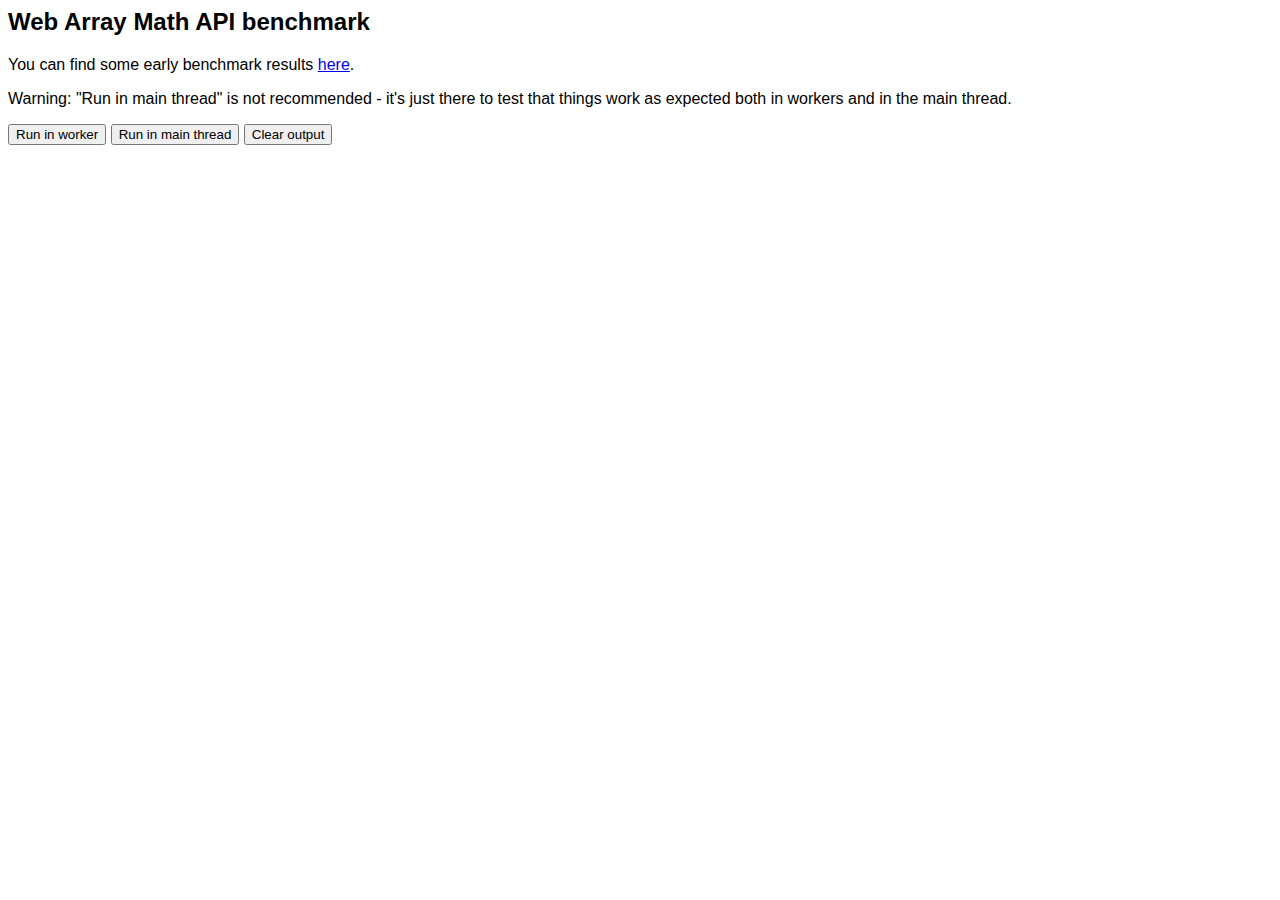
<file: benchmark/index.html>
<html>
<head>
<title>Web Array Math API benchmark</title>
<script type="text/javascript" src="../polyfill/webarraymath.js"></script>
<script type="text/javascript" src="benchmark.js"></script>
<script type="text/javascript">
function Run() {
  var text = "";
  var println = function (msg) {
    text += msg + "\n"
  };
  try {
    Benchmark(println);
  } catch (err) {
    println(err.message);
  }
  document.getElementById("output").textContent += text;
}

function RunInWorker() {
  var myWorker = new Worker("benchmarkworker.js");
  myWorker.onmessage = function (oEvent) {
    document.getElementById("output").textContent += oEvent.data + "\n";
  }
  myWorker.onerror = function (oEvent) {
    document.getElementById("output").textContent += "ERROR: " +
        oEvent.filename + "(" + oEvent.lineno + "): " +  oEvent.message + "\n";
  }
  myWorker.postMessage("Go-go-go!");
}

function ClearOutput() {
  document.getElementById("output").textContent = "";
}
</script>
<style type="text/css">
body {
  font-family: sans-serif;
}
</style>
</head>
<body>
<h2>Web Array Math API benchmark</h2>
<p>You can find some early benchmark results <a href="results.html">here</a>.</p>

<p>Warning: "Run in main thread" is not recommended - it's just there to test
that things work as expected both in workers and in the main thread.</p>
<div>
<input type="submit" value="Run in worker" onclick="RunInWorker()" />
<input type="submit" value="Run in main thread" onclick="Run()" />
<input type="submit" value="Clear output" onclick="ClearOutput()" />
</div>
<pre id="output"></pre>
</body>
</html>
</file>
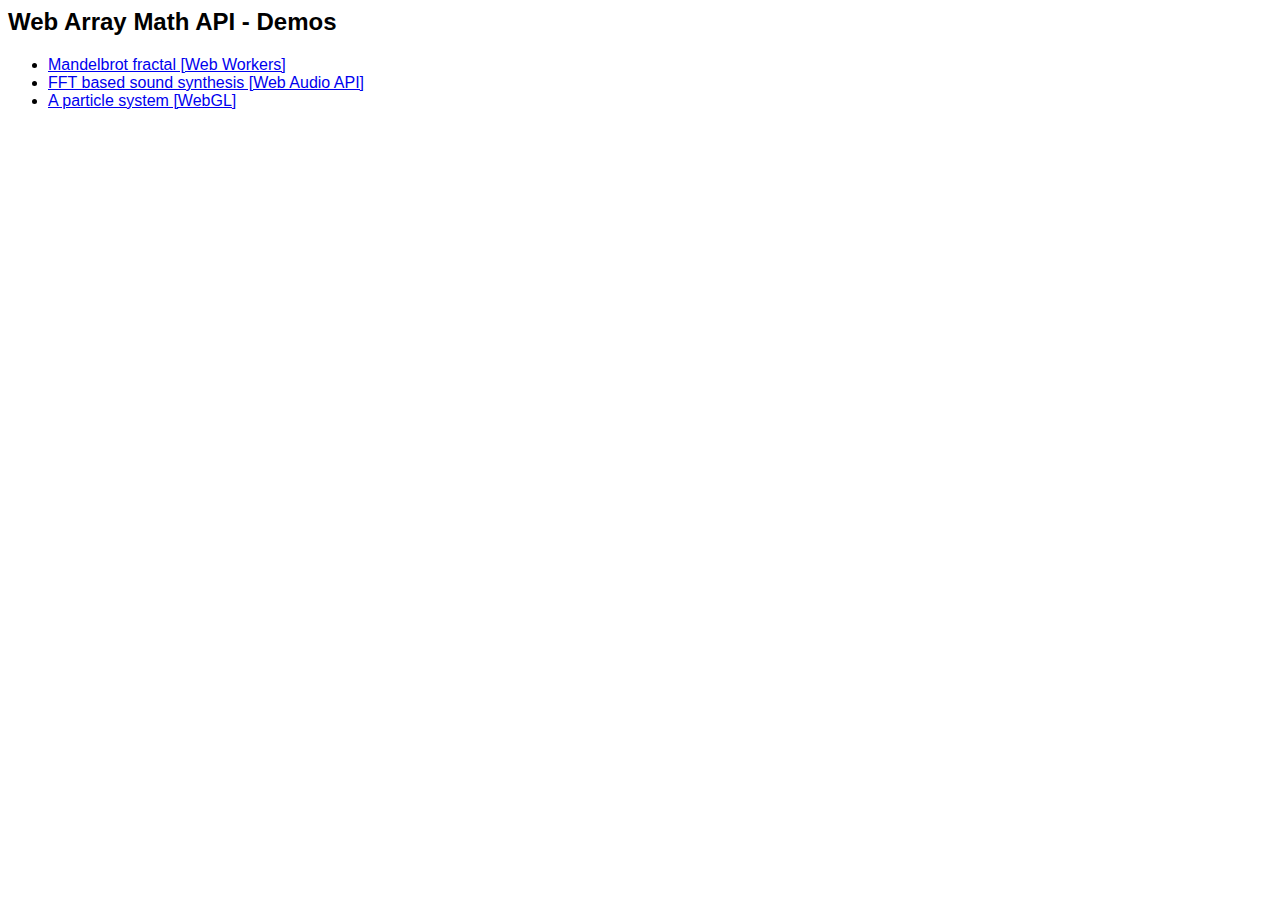
<file: demos/index.html>
<html>
<head>
<title>Web Array Math API - Demos</title>
<style type="text/css">
body {
  font-family: sans-serif;
}
</style>
</head>
<body>
<h2>Web Array Math API - Demos</h2>
<ul>
  <li><a href="mandel/">Mandelbrot fractal [Web Workers]</a></li>
  <li><a href="fftsynth/">FFT based sound synthesis [Web Audio API]</a></li>
  <li><a href="particles/">A particle system [WebGL]</a></li>
</ul>
</body>
</html>
</file>
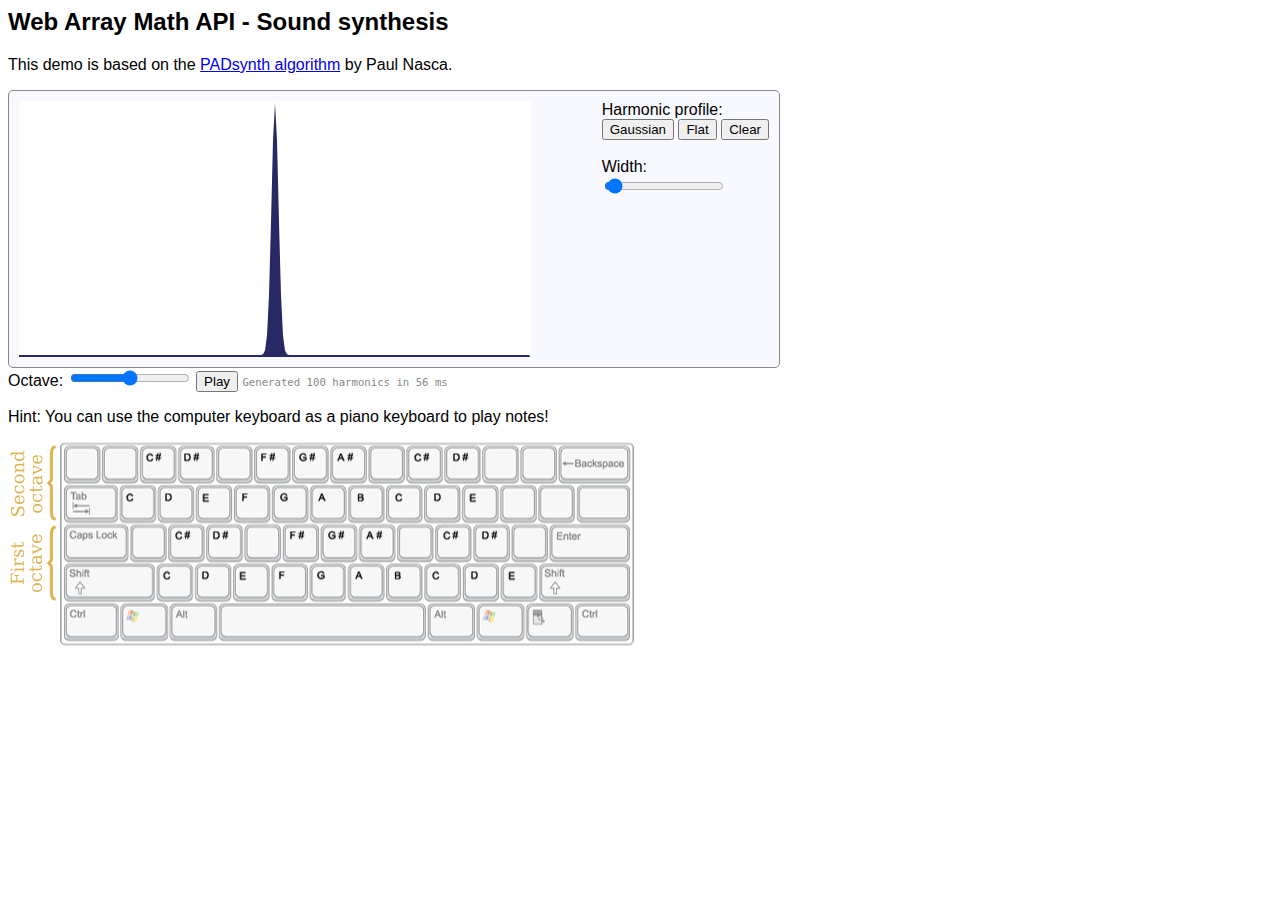
<file: demos/fftsynth/index.html>
<html>
<head>
<title>Web Array Math API - Sound synthesis</title>
<style type="text/css">
body {
  font-family: sans-serif;
}
#canvas {
  cursor: crosshair;
}
#editor {
  width: 750px;
  border: 1px solid #888;
  background: #f8f8ff;
  border-radius: 5px;
  padding: 10px;
}
#buttons-right {
  float: right;
}
#output {
  font-family: monospace;
  color: #888;
  font-size: 8pt;
}
</style>
<script type="text/javascript" src="../../polyfill/webarraymath.js"></script>
<script type="text/javascript">
"use strict";

function Demo() {

  var PROFILE_SIZE = 256;
  var FFT_SIZE = 131072;
  var SAMPLE_RATE = 44100;
  var NOTE_FREQ = 220;

  var m_canvas = {
    ctx: null,
    width: 0,
    height: 0
  };

  var m_profile_type = 'gaussian';
  var m_profile_size = 0.25;
  var m_profile = new Float32Array(PROFILE_SIZE + 1);

  var m_octave = 5;

  var m_spectrum = {
    re: new Float32Array(FFT_SIZE),
    im: new Float32Array(FFT_SIZE)
  };
  var m_wave = {
    left: new Float32Array(FFT_SIZE),
    right: new Float32Array(FFT_SIZE)
  };
  var m_fft = new FFT(FFT_SIZE);

  var m_audioContext;
  var m_audioBuffer;

  var m_editing = false;

  var showStatus = function (msg) {
    document.getElementById("output").innerHTML = msg;
  };

  this.init = function () {
    // Initialize canvas.
    var canvas = document.getElementById("canvas");
    m_canvas.ctx = canvas.getContext("2d");
    m_canvas.width = canvas.width;
    m_canvas.height = canvas.height;

    // Initialize Web Audio context.
    if (window.AudioContext) {
      m_audioContext = new AudioContext();
    }
    else if (window.webkitAudioContext) {
      m_audioContext = new webkitAudioContext();
    }
    if (m_audioContext) {
      m_audioBuffer = m_audioContext.createBuffer(2, FFT_SIZE, SAMPLE_RATE);
    }

    // Generate initial harmonic profile.
    updateProfileWidth();

    // Set default octave.
    document.getElementById("octave").value = m_octave;

    // Set up event handlers.
    document.getElementById("profileWidth").addEventListener("change", updateProfileWidth, false);
    document.getElementById("octave").addEventListener("change", changeOctave, false);
    document.getElementById("canvas").addEventListener("mousedown", mouseDown, false);
    document.getElementById("canvas").addEventListener("mousemove", mouseMove, false);
    document.getElementById("canvas").addEventListener("mouseup", mouseUp, false);
    document.getElementById("canvas").addEventListener("mouseout", mouseOut, false);
    document.addEventListener("keydown", keyDown, false);
  };

  var updateProfileWidth = function (e) {
    m_profile_size = document.getElementById("profileWidth").value / 512;
    generateProfile();
    drawProfile();
    generateAudioBuffer();
  };

  var changeOctave = function (e) {
    m_octave = document.getElementById("octave").value;
  };

  var fixMouseEvent = function (e) {
    // Add pageX/pageY if not present.
	  if (e.pageX == null && original.clientX != null) {
      eventDoc = e.target.ownerDocument || document;
      doc = eventDoc.documentElement;
      body = eventDoc.body;
      e.pageX = original.clientX + ( doc && doc.scrollLeft || body && body.scrollLeft || 0 ) - ( doc && doc.clientLeft || body && body.clientLeft || 0 );
      e.pageY = original.clientY + ( doc && doc.scrollTop || body && body.scrollTop || 0 ) - ( doc && doc.clientTop || body && body.clientTop || 0 );
    }

    // Cross browser offsetX/offsetY.
    var target = e.target || e.srcElement,
        rect = target.getBoundingClientRect();
    e.offsetX = e.clientX - rect.left;
    e.offsetY = e.clientY - rect.top;
  };

  var stopEventPropagation = function (e) {
    if (e.stopPropagation) {
      e.stopPropagation();
    } else {
      e.cancelBubble = true;
    }
    if (e.preventDefault) {
      e.preventDefault();
    }
  };

  var editProfile = function (e) {
    var i = Math.round(PROFILE_SIZE * (e.offsetX / m_canvas.width));
    if (i < 0 || i >= PROFILE_SIZE)
      return;
    m_profile[i] = (m_canvas.height - e.offsetY) / m_canvas.height;
    drawProfile();
  };

  var mouseDown = function (e) {
    fixMouseEvent(e);
    editProfile(e);
    m_editing = true;
    stopEventPropagation(e);
  };

  var mouseMove = function (e) {
    if (!m_editing)
      return;
    fixMouseEvent(e);
    editProfile(e);
    stopEventPropagation(e);
  };

  var mouseUp = function (e) {
    m_editing = false;
    generateAudioBuffer();
    stopEventPropagation(e);
  };

  var mouseOut = function (e) {
    m_editing = false;
    generateAudioBuffer();
    stopEventPropagation(e);
  };

  var playNote = function (n) {
    if (!m_audioContext)
      return;

    var freq = 110 * Math.pow(2, (n + 3 - 48) / 12);

    // Create a source node.
    var srcNode = m_audioContext.createBufferSource();
    srcNode.buffer = m_audioBuffer;
    srcNode.loop = true;
    srcNode.playbackRate.value = (freq / NOTE_FREQ);

    // Connect the source node to the a gain node (for envelope).
    var volume = 0.5;
    var attack = 0.5;
    var sustain = 0.3;
    var release = 2.0;
    var release2 = 0.001;
    var gainNode = m_audioContext.createGain();
    var t0 = m_audioContext.currentTime;
    gainNode.gain.setValueAtTime(0, t0);
    gainNode.gain.linearRampToValueAtTime(volume, t0 + attack);
    gainNode.gain.linearRampToValueAtTime(volume * 0.8, t0 + attack + sustain);
    gainNode.gain.exponentialRampToValueAtTime(volume * 1e-3, t0 + attack + sustain + release);
    gainNode.gain.linearRampToValueAtTime(0, t0 + attack + sustain + release + release2);
    srcNode.connect(gainNode);

    // Connect the gain node to the audio context destination node.
    gainNode.connect(m_audioContext.destination);

    // Start playback.
    if (srcNode.noteOn) {
      srcNode.noteOn(0);
      srcNode.noteOff(t0 + attack + sustain + release + release2);
    } else {
      srcNode.start();
      srcNode.stop(t0 + attack + sustain + release + release2);
    }
  };

  var keyDown = function (e) {
    // Emulate a piano through keyboard input.
    var n = -1;
    switch (e.keyCode) {
      // First octave on the ZXCVB... row
      case 90: n = 0; break;
      case 83: n = 1; break;
      case 88: n = 2; break;
      case 68: n = 3; break;
      case 67: n = 4; break;
      case 86: n = 5; break;
      case 71: n = 6; break;
      case 66: n = 7; break;
      case 72: n = 8; break;
      case 78: n = 9; break;
      case 74: n = 10; break;
      case 77: n = 11; break;
      // "Bonus keys" 1 (extensions of first octave into second octave)
      case 188: n = 12; break;
      case 76: n = 13; break;
      case 190: n = 14; break;
      case 186: n = 15; break;
      case 191: n = 16; break;
      // Second octave on the QWERTY... row
      case 81: n = 12; break;
      case 50: n = 13; break;
      case 87: n = 14; break;
      case 51: n = 15; break;
      case 69: n = 16; break;
      case 82: n = 17; break;
      case 53: n = 18; break;
      case 84: n = 19; break;
      case 54: n = 20; break;
      case 89: n = 21; break;
      case 55: n = 22; break;
      case 85: n = 23; break;
      // "Bonus keys" 2 (extensions of second octave into third octave)
      case 73: n = 24; break;
      case 57: n = 25; break;
      case 79: n = 26; break;
      case 48: n = 27; break;
      case 80: n = 28; break;
    }
    if (n >= 0) {
      playNote(n + m_octave * 12);
      stopEventPropagation(e);
    }
  };

  var drawProfile = function () {
    var ctx = m_canvas.ctx;
    var w = m_canvas.width;
    var h = m_canvas.height;
    ctx.fillStyle = "rgb(255, 255, 255)";
    ctx.fillRect(0, 0, w, h);
    ctx.fillStyle = "rgb(40, 40, 100)";
    ctx.strokeStyle = "rgb(40, 40, 100)";
    ctx.beginPath();
    ctx.moveTo(0, h);
    for (var i = 0; i < PROFILE_SIZE; ++i) {
      var x = (i / PROFILE_SIZE) * w;
      var y = h - 2 - m_profile[i] * (h - 4);
      ctx.lineTo(x, y);
    }
    ctx.lineTo(w, h + 1);
    ctx.lineTo(0, h + 1);
    ctx.closePath();
    ctx.fill();
  };

  var generateProfile = function () {
    ArrayMath.ramp(m_profile, -1 / m_profile_size, 1 / m_profile_size);
    if (m_profile_type == 'gaussian') {
      // y = e^(-x²)
      ArrayMath.mul(m_profile, m_profile, m_profile);
      ArrayMath.sub(m_profile, 0, m_profile);
      ArrayMath.exp(m_profile, m_profile);
    }
    else if (m_profile_type == 'flat') {
      for (var i = 0; i < PROFILE_SIZE; ++i) {
        var x = m_profile[i];
        m_profile[i] = x >= -1.0 && x <= 1.0 ? 1 : 0;
      }
    }
    else {
      ArrayMath.fill(m_profile, 0);
    }
    m_profile[PROFILE_SIZE] = 0;
  };

  this.setHarmonicProfile = function (profile) {
    m_profile_type = profile;
    generateProfile();
    drawProfile();
    generateAudioBuffer();
  };

  var createSound = function () {
    if (!m_audioContext) {
      return;
    }

    // Copy generated data to the audio buffer object.
    m_audioBuffer.getChannelData(0).set(m_wave.left);
    m_audioBuffer.getChannelData(1).set(m_wave.right);
  };

  var generateAudioBuffer = function () {
    var t0 = new Date();

    // Start by clearing the spectrum.
    ArrayMath.fill(m_spectrum.re, 0);
    ArrayMath.fill(m_spectrum.im, 0);

    var harmonicData = new Float32Array(FFT_SIZE / 2);
    var harmonicDataIdx = new Float32Array(FFT_SIZE / 2);

    // Generate all harmonics.
    var fs0 = NOTE_FREQ / SAMPLE_RATE;
    var fs = fs0;
    var harmonic = 1;
    while (fs < 0.5) {
      // Emulate the formants for a vocal "aaaa" sound.
      // See http://www2.siba.fi/akustiikka/?id=42&la=en
      var harmonicFreq = harmonic * NOTE_FREQ;
      var formants = Math.exp(-Math.pow((harmonicFreq - 600.0) / 150.0, 2.0)) +
                     Math.exp(-Math.pow((harmonicFreq - 900.0) / 250.0, 2.0)) +
                     Math.exp(-Math.pow((harmonicFreq - 2200.0) / 200.0, 2.0)) +
                     Math.exp(-Math.pow((harmonicFreq - 2600.0) / 250.0, 2.0)) +
                     Math.exp(-Math.pow(harmonicFreq / 3000.0, 2.0)) * 0.1;
      var amplitude = formants / harmonic;

      // Stretch the harmonic profile to the frequency specturm.
      ArrayMath.ramp(harmonicDataIdx, 0, (PROFILE_SIZE - 1) / (2 * fs));
      ArrayMath.sampleLinear(harmonicData, m_profile, harmonicDataIdx);

      // Append this (stretched) harmonic to the total frequency response.
      ArrayMath.madd(m_spectrum.re, amplitude, harmonicData, m_spectrum.re);

      fs += fs0;
      harmonic++;
    }

    // Construct full frequency response (mirror).
    for (var k = (FFT_SIZE / 2); k > 0; k--) {
      m_spectrum.re[FFT_SIZE - k] = m_spectrum.re[k];
    }

    // Randomize the phase.
    var rndRe = new Float32Array(FFT_SIZE);
    var rndIm = new Float32Array(FFT_SIZE);
    ArrayMath.random(rndRe, 0, 2 * Math.PI);
    ArrayMath.sin(rndIm, rndRe);
    ArrayMath.cos(rndRe, rndRe);
    ArrayMath.mul(m_spectrum.im, m_spectrum.re, rndIm);
    ArrayMath.mul(m_spectrum.re, m_spectrum.re, rndRe);

    // Inverse fourier transform!
    m_fft.inverseCplx(m_wave.left, m_wave.right, m_spectrum.re, m_spectrum.im);

    // Normalize.
    var mx = Math.max(ArrayMath.max(m_wave.left), ArrayMath.max(m_wave.right));
    var mn = Math.min(ArrayMath.min(m_wave.left), ArrayMath.min(m_wave.right));
    var peak = Math.max(Math.abs(mx), Math.abs(mn));
    if (peak > 0) {
      ArrayMath.mul(m_wave.left, 1 / peak, m_wave.left);
      ArrayMath.mul(m_wave.right, 1 / peak, m_wave.right);
    }

    var t = (new Date()) - t0;

    createSound();

    showStatus("Generated " + (harmonic - 1) + " harmonics in " + t + " ms");
  };

  this.play = function () {
    if (!m_audioContext) {
      return;
    }
    playNote(12 + m_octave * 12);
  };

}

var demo = new Demo();
</script>
</head>
<body onload="demo.init()">
<h2>Web Array Math API - Sound synthesis</h2>
<p>This demo is based on the
<a href="http://zynaddsubfx.sourceforge.net/doc/PADsynth/PADsynth.htm">PADsynth algorithm</a>
by Paul Nasca.</p>
<div id="editor">
<div id="buttons-right">
Harmonic profile:<br />
<input type="submit" value="Gaussian" onclick="demo.setHarmonicProfile('gaussian')" />
<input type="submit" value="Flat" onclick="demo.setHarmonicProfile('flat')" />
<input type="submit" value="Clear" onclick="demo.setHarmonicProfile('clear')" />
<br /><br />
Width:<br />
<input id="profileWidth" type="range" name="points" min="3" max="256" value="10" style="width: 120px" />
</p>
</div>
<canvas id="canvas" width="512" height="256"></canvas>
</div>
<div>
Octave:
<input id="octave" type="range" name="points" min="3" max="7" value="5" style="width: 120px" />
<input type="submit" value="Play" onclick="demo.play()" />
<span id="output"></span>
</div>
<div>
<p>Hint: You can use the computer keyboard as a piano keyboard to play notes!</p>
<img src="keyboard-layout.png" />
</div>
</body>
</html>
</file>
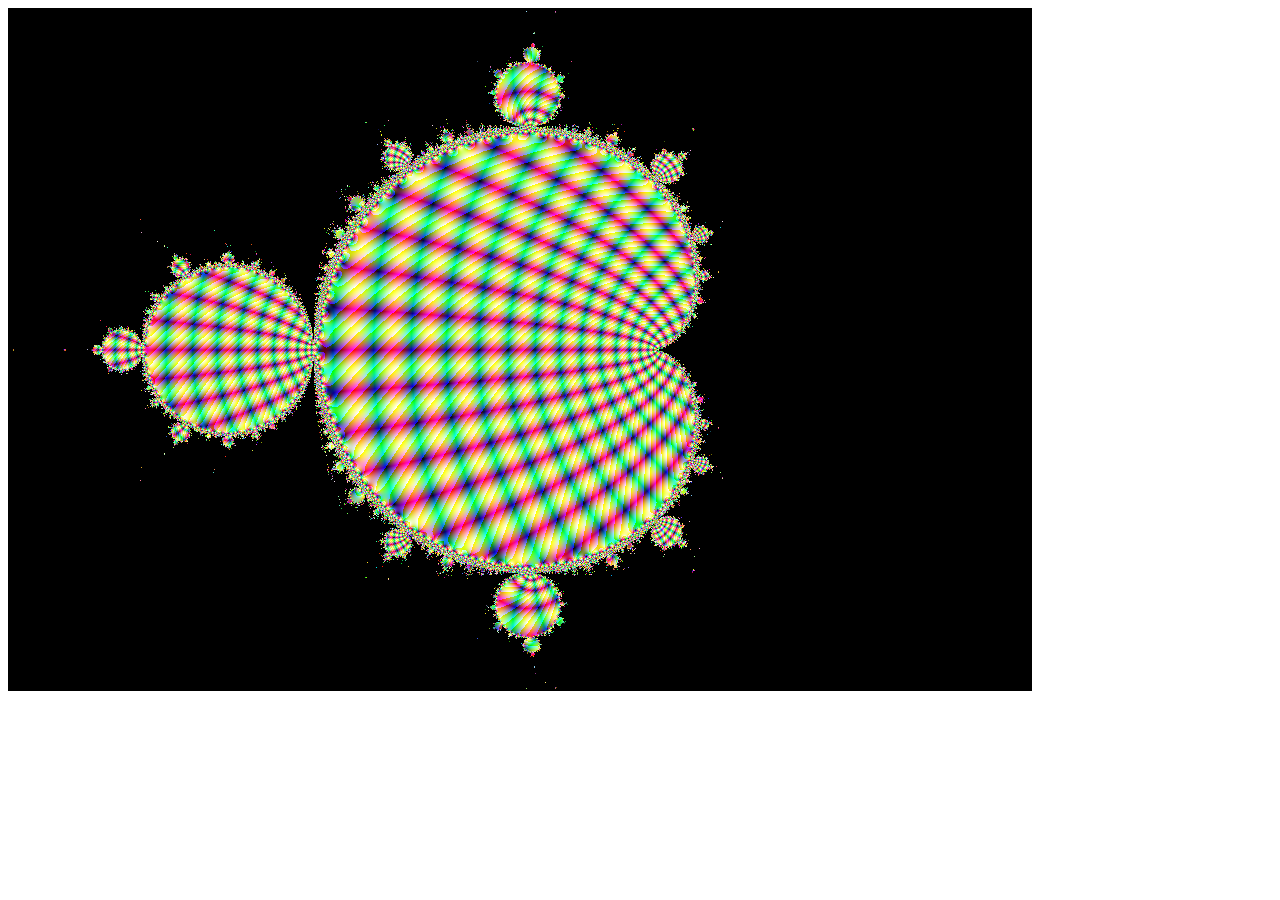
<file: demos/mandel/index.html>
<html>
<head>
<title>Web Array Math API - Mandelbrot demo</title>
<script type="text/javascript">
"use strict";

// requestAnimationFrame polyfill.
if (!window.requestAnimationFrame) {
  if (window.mozRequestAnimationFrame)
    window.requestAnimationFrame = mozRequestAnimationFrame;
  else if (window.webkitRequestAnimationFrame)
    window.requestAnimationFrame = webkitRequestAnimationFrame;
  else
    window.requestAnimationFrame = function (f) {
      setTimeout(f, 1);
    };
}


function Demo() {
  // Constants.
  var NUM_WORKERS = 12;

  // Canvas properties.
  var m_canvas;
  var m_ctx;
  var m_width;
  var m_height;
  var m_img;

  // Workers.
  var m_workers;
  var m_num_active_workers;

  // Current view (see animateBounds).
  var m_cplx_center = { x: 0, y: 0 };
  var m_cplx_height = 1;

  // Starting time for this demo.
  var m_t_start = -1;

  // FPS counter.
  var m_num_frames = 0;
  var m_total_frames_time = 0;
  var m_frame_start_time;
  var m_fps = -1;

  var animateBounds = function () {
    var t = (new Date()).getTime() * 0.001;
    if (m_t_start < 0) {
      m_t_start = t;
    }
    t -= m_t_start;

    var w = 0.5 + 0.5 * Math.cos(0.2 * t);
    m_cplx_height = 0.1 + 1.9 * w;
    m_cplx_center.x = -0.15 + (1 - w ) * 0.6 * Math.cos(0.15 * t);
    m_cplx_center.y = 0.0 + (1 - w ) * 0.65 * Math.sin(0.15 * t);
  };

  var getBounds = function () {
    var h = m_cplx_height / 2;
    var w = h * (m_width / m_height);
    return {
      xMin: m_cplx_center.x - w,
      xMax: m_cplx_center.x + w,
      yMin: m_cplx_center.y - h,
      yMax: m_cplx_center.y + h
    };
  };

  var redraw = function () {
    if (m_num_active_workers > 0) {
      return;
    }

    animateBounds();
    var bounds = getBounds();

    var startWorker = function (worker, firstRow, numRows) {
      worker.onmessage = function (e) {
        // Fill the canvas with the result.
        m_img.data.set(e.data.pixels, firstRow * m_width * 4);

        // Last worker?
        m_num_active_workers--;
        if (m_num_active_workers == 0) {
            // Update FPS counter.
            var t = (new Date()).getTime();
            if (m_frame_start_time > 0) {
              var dt = (t - m_frame_start_time) * 0.001;
              m_total_frames_time += dt;
              m_num_frames++;
              if (m_total_frames_time >= 1.0 && m_num_frames >= 2) {
                m_fps = m_num_frames / m_total_frames_time;
                m_total_frames_time = 0;
                m_num_frames = 0;
              }
            }
            m_frame_start_time = t;

            // Write the image data.
            m_ctx.putImageData(m_img, 0, 0);

            if (m_fps > 0) {
              var fpsDisp = Math.round(m_fps * 10) / 10;
              m_ctx.fillText("" + fpsDisp + " fps", 10, 10);
            }

          requestAnimationFrame(function () {
            // Shedule another redraw...
            redraw();
          });
        }
      };

      // Start the worker.
      worker.postMessage({
        width: m_width,
        height: numRows,
        reMin: bounds.xMin,
        reMax: bounds.xMax,
        imMin: bounds.yMin + (firstRow / m_height) * (bounds.yMax - bounds.yMin),
        imMax: bounds.yMin + ((firstRow + numRows - 1) / m_height) * (bounds.yMax - bounds.yMin)
      });
    };

    // Start all workers.
    var m_num_active_workers = NUM_WORKERS;
    var firstRow = 0, numRows = Math.ceil(m_height / NUM_WORKERS);
    for (var k = 0; k < NUM_WORKERS; ++k) {
      if (firstRow + numRows > m_height) {
        numRows = m_height - firstRow;
      }
      startWorker(m_workers[k], firstRow, numRows);
      firstRow += numRows;
    }
  };

  this.init = function () {
    // Init the canvas.
    m_canvas = document.getElementById("canvas");
    m_ctx = m_canvas.getContext("2d");
    m_width = m_canvas.width;
    m_height = m_canvas.height;
    m_img = m_ctx.createImageData(m_width, m_height);
    if (!m_img.data.set) {
      // set() polyfill (for IE).
      m_img.data.set = function (src, offset) {
        var len = Math.max(Math.min(src.length, this.length - offset), 0);
        for (var k = 0; k < len; ++k) {
          this[k + offset] = src[k];
        }
      };
    }
    m_ctx.font = "20pt sans-serif";
    m_ctx.textBaseline = "top";
    m_ctx.fillStyle = "rgb(255, 255, 255)";

    // Set up workers.
    m_workers = [];
    for (var k = 0; k < NUM_WORKERS; ++k) {
      // Set up the worker.
      var w = new Worker("mandel.js");
      w.onerror = function (e) {
        alert("ERROR: " + e.filename + "(" + e.lineno + "): " +  e.message);
      }
      m_workers[k] = w;
    }
    m_num_active_workers = 0;

    // Start animation.
    redraw();
  };
};

var demo = new Demo();
</script>
<style type="text/css">
body {
  font-family: sans-serif;
}
</style>
</head>
<body onload="demo.init()">
<div>
<canvas id="canvas" width="1024" height="683" />
</div>
</body>
</html>
</file>
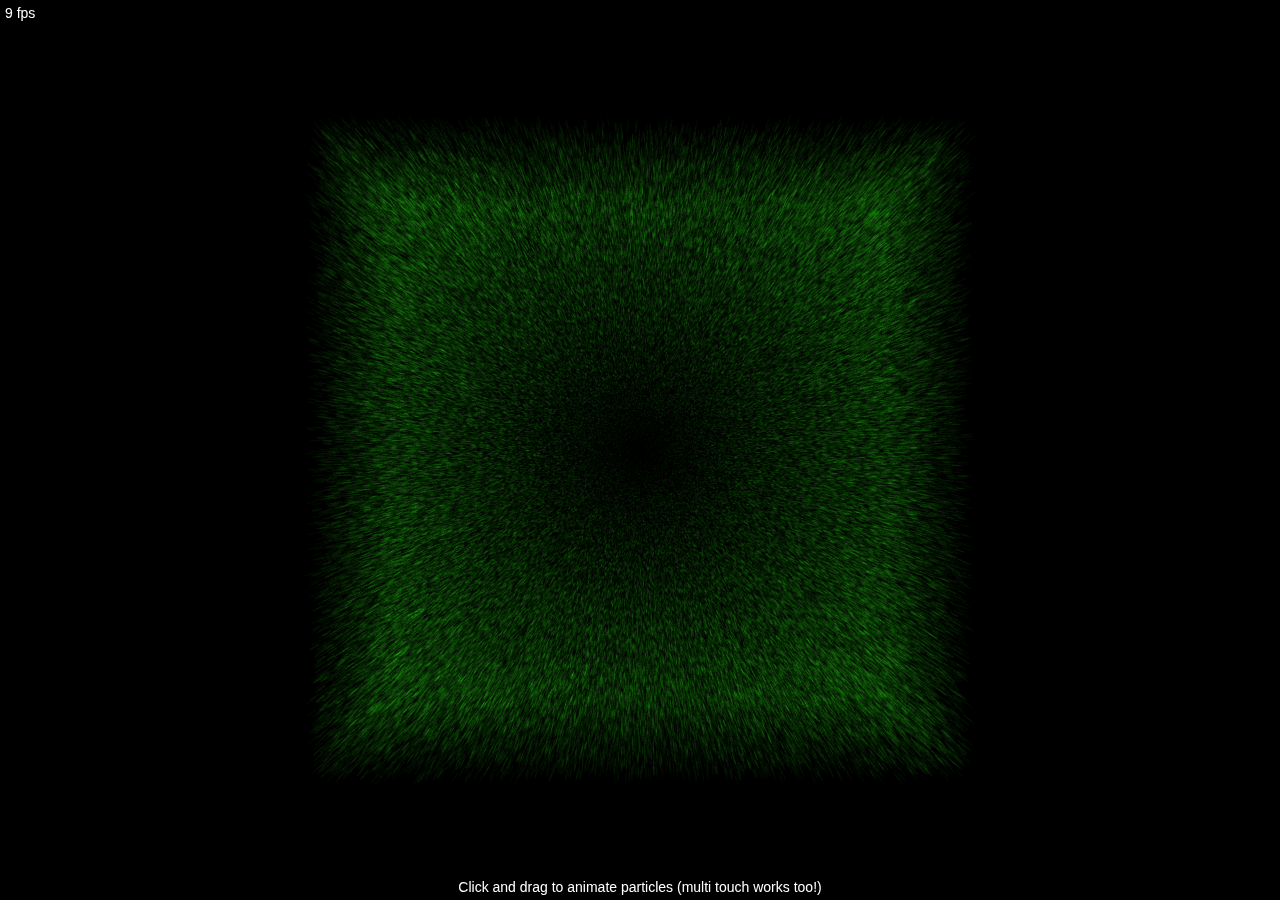
<file: demos/particles/index.html>
<html> 
	<head> 
		<title>FLUID - WebGL demo by boblemarin (https://github.com/boblemarin/FLU)</title> 
		<meta http-equiv="content-type" content="text/html; charset=utf-8">
		<meta name="viewport" content="width=device-width, maximum-scale=1, minimum-scale=1, target-densitydpi=device-dpi">
		<link type="text/css" rel="stylesheet" href="style.css">
		<script type="text/javascript" src="../../polyfill/webarraymath.js"></script>
		<script type="text/javascript" src="../fpscounter.js"></script>
		
		<script id="shader-fs" type="x-shader/x-fragment">
				#ifdef GL_ES
				  precision highp float;
				  #endif
				  
				 uniform vec4 color;
				 
    		void main(void) {
    		 gl_FragColor = color;
    		}
		</script>
		
		<script id="shader-vs" type="x-shader/x-vertex">
			attribute vec2 vertexPosition;

			uniform mat4 perspectiveMatrix;

 			void main(void) {
				gl_Position = perspectiveMatrix * vec4(vertexPosition, 1.83, 1.0);
			}	
		</script>
		
	</head>
	<body>
		<canvas id="webGLCanvas"></canvas>
		<div id="fps"></div>
		<div id="instructions">Click and drag to animate particles (multi touch works too!)</div>

		<script type="text/javascript" src="particles.js"></script>
	</body>
</html>
</file>
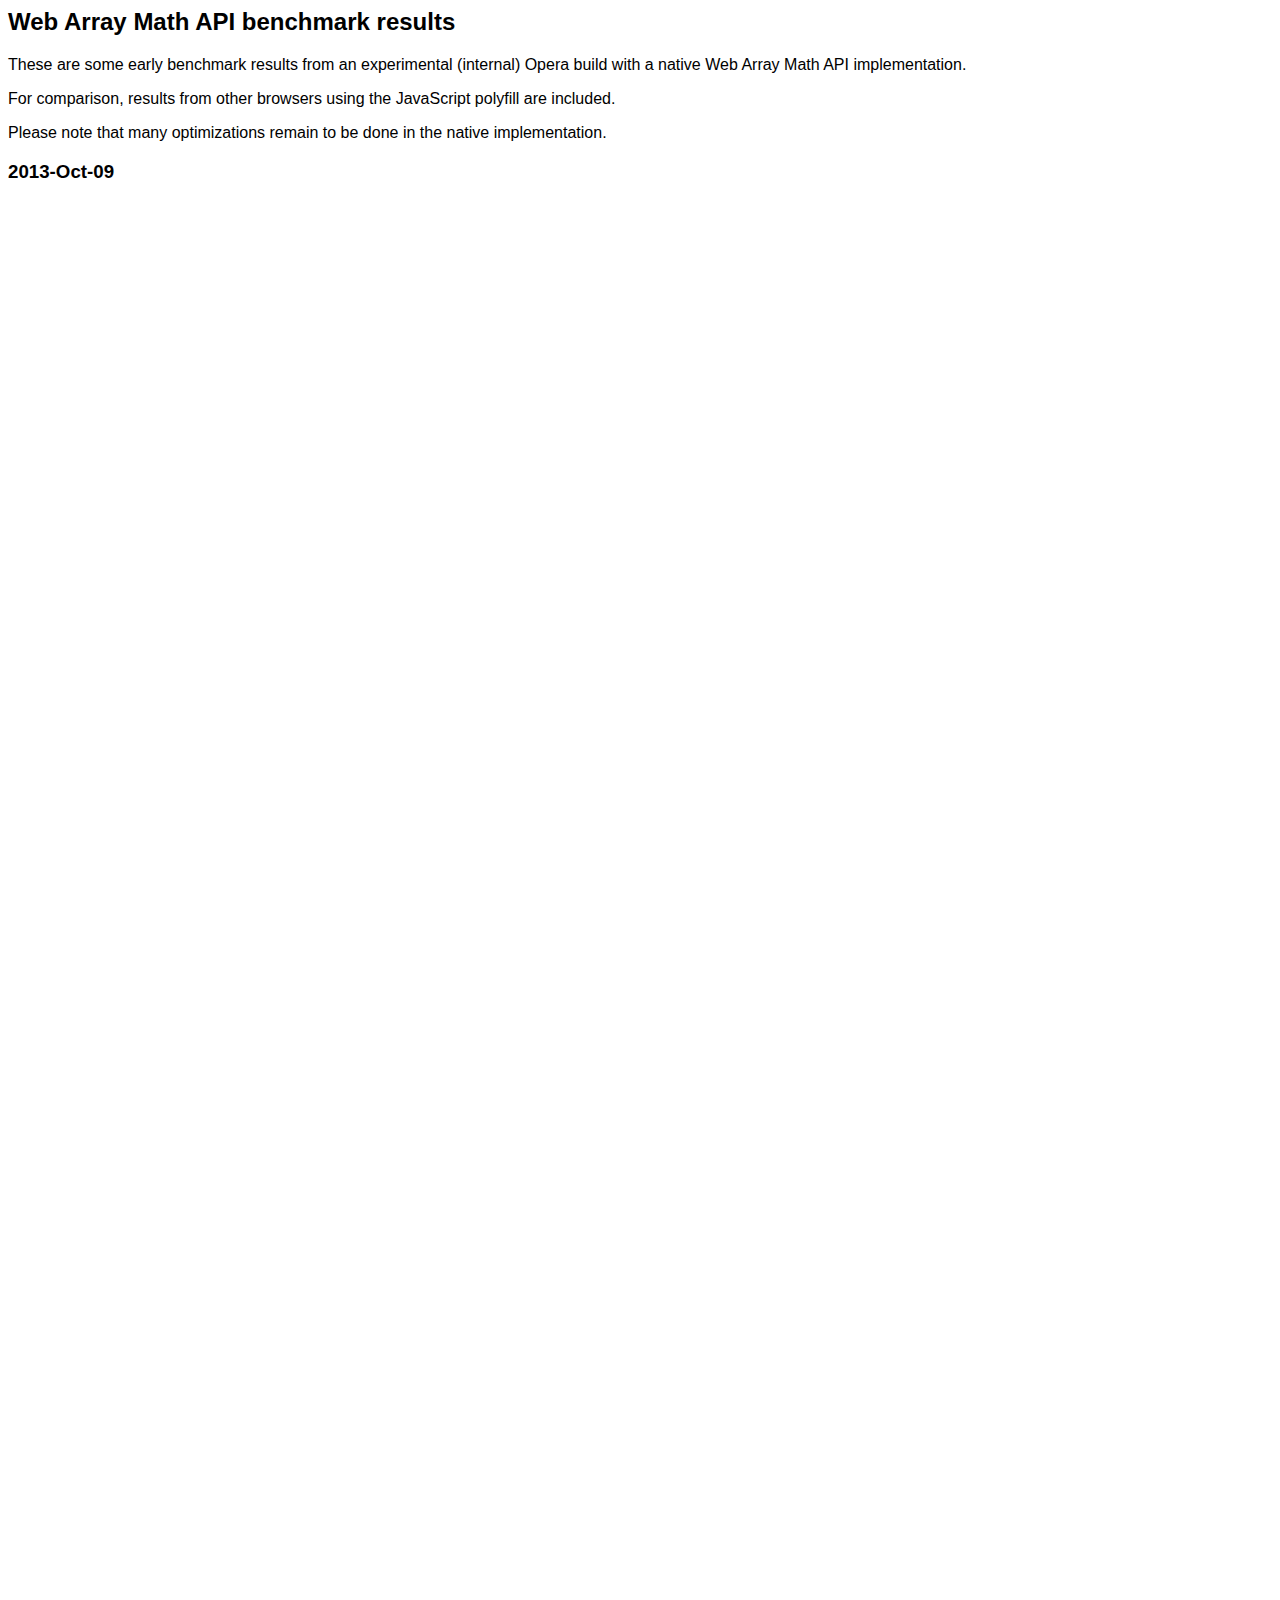
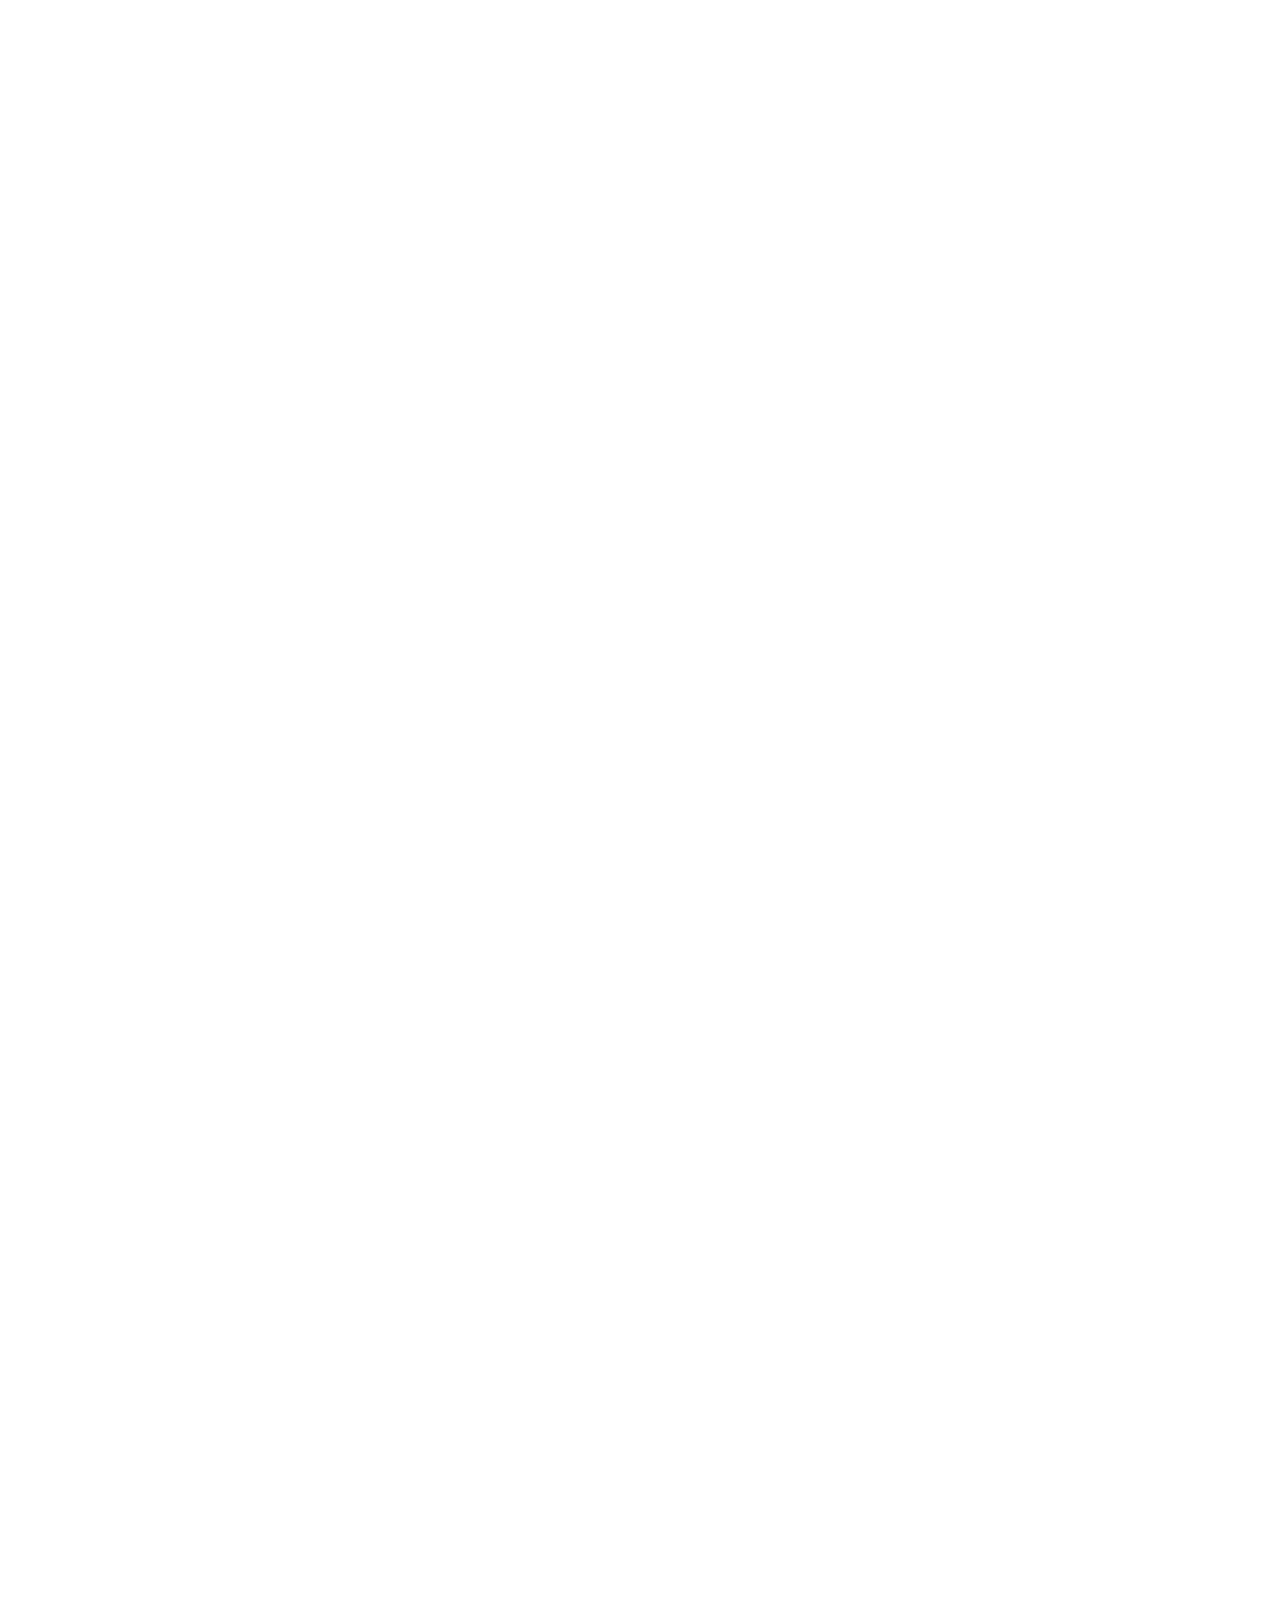
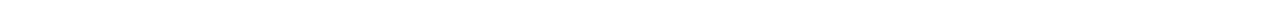
<file: benchmark/results.html>
<html>
<head>
<title>Web Array Math API benchmark results</title>
<script type="text/javascript" src="https://www.google.com/jsapi"></script>
<script type="text/javascript">
  google.load("visualization", "1", {packages:["corechart"]});

function makeDataTable(results) {
  var array = [['Operation']];
  array[0].push(results[0].browser);
  for (var i = 0; i < results[0].operations.length; ++i) {
    var row = [];
    row.push(results[0].operations[i][0]);
    row.push(results[0].operations[i][1]);
    array.push(row);
  }

  for (var k = 1; k < results.length; ++k) {
    array[0].push(results[k].browser);
    for (var i = 0; i < results[k].operations.length; ++i) {
      if (array[i+1][0] != results[k].operations[i][0])
        alert("Wrong operation: " + results[k].operations[i][0]);
      array[i+1].push(results[k].operations[i][1]);
    }
  }

  return google.visualization.arrayToDataTable(array);
}

function drawChart() {
  var results = [];
  results.push({
    browser: 'Opera [native API]',
    operations: [
      ['add', 4938.1],
      ['sub', 4643.9],
      ['mul', 4645.3],
      ['mulCplx', 1728.1],
      ['div', 955.5],
      ['divCplx', 220.6],
      ['madd', 4298.6],
      ['abs', 6163.3],
      ['absCplx', 2385.3],
      ['acos', 121.1],
      ['asin', 106.8],
      ['atan', 105.9],
      ['atan2', 68.1],
      ['ceil', 6338.3],
      ['cos', 236.4],
      ['exp', 274.3],
      ['floor', 6252.8],
      ['log', 253.5],
      ['max', 7998.8],
      ['min', 8238.0],
      ['pow', 86.2],
      ['random', 664.1],
      ['round', 6350.2],
      ['sin', 237.9],
      ['sqrt', 3359.7],
      ['tan', 174.9],
      ['clamp', 5682.7],
      ['fract', 6133.4],
      ['fill', 6983.7],
      ['ramp', 5326.0],
      ['sign', 6061.9],
      ['sum', 3624.7],
      ['sampleLinear', 512.2],
      ['sampleLinearRepeat', 511.0],
      ['sampleCubic', 76.5],
      ['sampleCubicRepeat', 54.0],
      ['pack', 383.5],
      ['unpack', 236.5],
      ['filter(1st order IIR)', 454.2],
      ['filter(biquad)', 361.5],
      ['filter(32-tab FIR)', 63.1],
      ['FFT(256)', 120.0],
      ['FFT(2048)', 125.8]
    ]
  });
  results.push({
    browser: 'Chromium 28 64-bit [JS]',
    operations: [
      ['add', 393.6],
      ['sub', 392.5],
      ['mul', 395.5],
      ['mulCplx', 178.4],
      ['div', 162.4],
      ['divCplx', 149.0],
      ['madd', 353.2],
      ['abs', 451.0],
      ['absCplx', 173.5],
      ['acos', 23.3],
      ['asin', 23.5],
      ['atan', 23.6],
      ['atan2', 15.7],
      ['ceil', 57.1],
      ['cos', 28.0],
      ['exp', 219.2],
      ['floor', 363.0],
      ['log', 43.6],
      ['max', 404.9],
      ['min', 452.7],
      ['pow', 15.1],
      ['random', 188.9],
      ['round', 39.9],
      ['sin', 27.7],
      ['sqrt', 177.5],
      ['tan', 23.2],
      ['clamp', 311.6],
      ['fract', 362.2],
      ['fill', 601.2],
      ['ramp', 244.3],
      ['sign', 344.8],
      ['sum', 720.7],
      ['sampleLinear', 146.6],
      ['sampleLinearRepeat', 99.7],
      ['sampleCubic', 91.5],
      ['sampleCubicRepeat', 48.6],
      ['pack', 129.8],
      ['unpack', 113.3],
      ['filter(1st order IIR)', 178.5],
      ['filter(biquad)', 212.5],
      ['filter(32-tab FIR)', 14.2],
      ['FFT(256)', 24.0],
      ['FFT(2048)', 17.9]
    ]
  });
  results.push({
    browser: 'Chrome 31 32-bit [JS]',
    operations: [
      ['add', 235.5],
      ['sub', 237.0],
      ['mul', 224.3],
      ['mulCplx', 127.2],
      ['div', 164.2],
      ['divCplx', 113.0],
      ['madd', 222.0],
      ['abs', 245.3],
      ['absCplx', 170.9],
      ['acos', 13.0],
      ['asin', 12.8],
      ['atan', 15.2],
      ['atan2', 14.2],
      ['ceil', 31.5],
      ['cos', 26.3],
      ['exp', 146.2],
      ['floor', 192.7],
      ['log', 47.8],
      ['max', 393.5],
      ['min', 438.0],
      ['pow', 14.8],
      ['random', 189.2],
      ['round', 35.6],
      ['sin', 25.7],
      ['sqrt', 173.7],
      ['tan', 22.1],
      ['clamp', 206.5],
      ['fract', 197.9],
      ['fill', 676.2],
      ['ramp', 298.3],
      ['sign', 210.0],
      ['sum', 572.2],
      ['sampleLinear', 86.9],
      ['sampleLinearRepeat', 76.1],
      ['sampleCubic', 65.7],
      ['sampleCubicRepeat', 49.6],
      ['pack', 127.5],
      ['unpack', 126.9],
      ['filter(1st order IIR)', 173.3],
      ['filter(biquad)', 291.9],
      ['filter(32-tab FIR)', 13.0],
      ['FFT(256)', 24.4],
      ['FFT(2048)', 17.3]
    ]
  });
  results.push({
    browser: 'Firefox 27 [JS]',
    operations: [
      ['add', 901.0],
      ['sub', 887.4],
      ['mul', 901.0],
      ['mulCplx', 244.0],
      ['div', 268.1],
      ['divCplx', 155.4],
      ['madd', 289.5],
      ['abs', 92.1],
      ['absCplx', 107.4],
      ['acos', 50.9],
      ['asin', 50.4],
      ['atan', 19.8],
      ['atan2', 10.3],
      ['ceil', 84.5],
      ['cos', 19.0],
      ['exp', 20.2],
      ['floor', 84.2],
      ['log', 22.0],
      ['max', 733.5],
      ['min', 619.5],
      ['pow', 12.7],
      ['random', 126.9],
      ['round', 67.9],
      ['sin', 19.2],
      ['sqrt', 144.8],
      ['tan', 17.0],
      ['clamp', 535.7],
      ['fract', 81.9],
      ['fill', 1780.6],
      ['ramp', 532.4],
      ['sign', 566.8],
      ['sum', 735.3],
      ['sampleLinear', 58.7],
      ['sampleLinearRepeat', 102.2],
      ['sampleCubic', 45.2],
      ['sampleCubicRepeat', 49.6],
      ['pack', 0],
      ['unpack', 234.5],
      ['filter(1st order IIR)', 169.1],
      ['filter(biquad)', 206.7],
      ['filter(32-tab FIR)', 11.0],
      ['FFT(256)', 23.7],
      ['FFT(2048)', 6.7]
    ]
  });

  var width = 1500;
  var height = 3000;

  var options = {
    title: "Intel(R) Xeon(R) E5-1620 (quad core) @ 3.60GHz",
    vAxis: { title: 'Operation',  titleTextStyle: {color: 'red'} },
    hAxis: { title: 'Processing speed (higher is better) [Ms/s]',  titleTextStyle: {color: 'red'} },
    chartArea: { left: 250, top: 80, height: height - 200 }
  };

  var chartDiv = document.createElement("div");
  chartDiv.style.width = "" + width + "px";
  chartDiv.style.height = "" + height + "px";
  chartDiv.style.position = "position";
  document.getElementById('charts').appendChild(chartDiv);

  var chart = new google.visualization.BarChart(chartDiv);
  chart.draw(makeDataTable(results), options);
}
</script>
<style type="text/css">
body {
  font-family: sans-serif;
}
</style>
</head>
<body onload="drawChart()">
<h2>Web Array Math API benchmark results</h2>

<p>These are some early benchmark results from an experimental (internal) Opera
build with a native Web Array Math API implementation.</p>

<p>For comparison, results from other browsers using the JavaScript polyfill
are included.</p>

<p>Please note that many optimizations remain to be done in the native
implementation.</p>

<h3>2013-Oct-09</h3>
<div id="charts"></div>

</body>
</html>
</file>
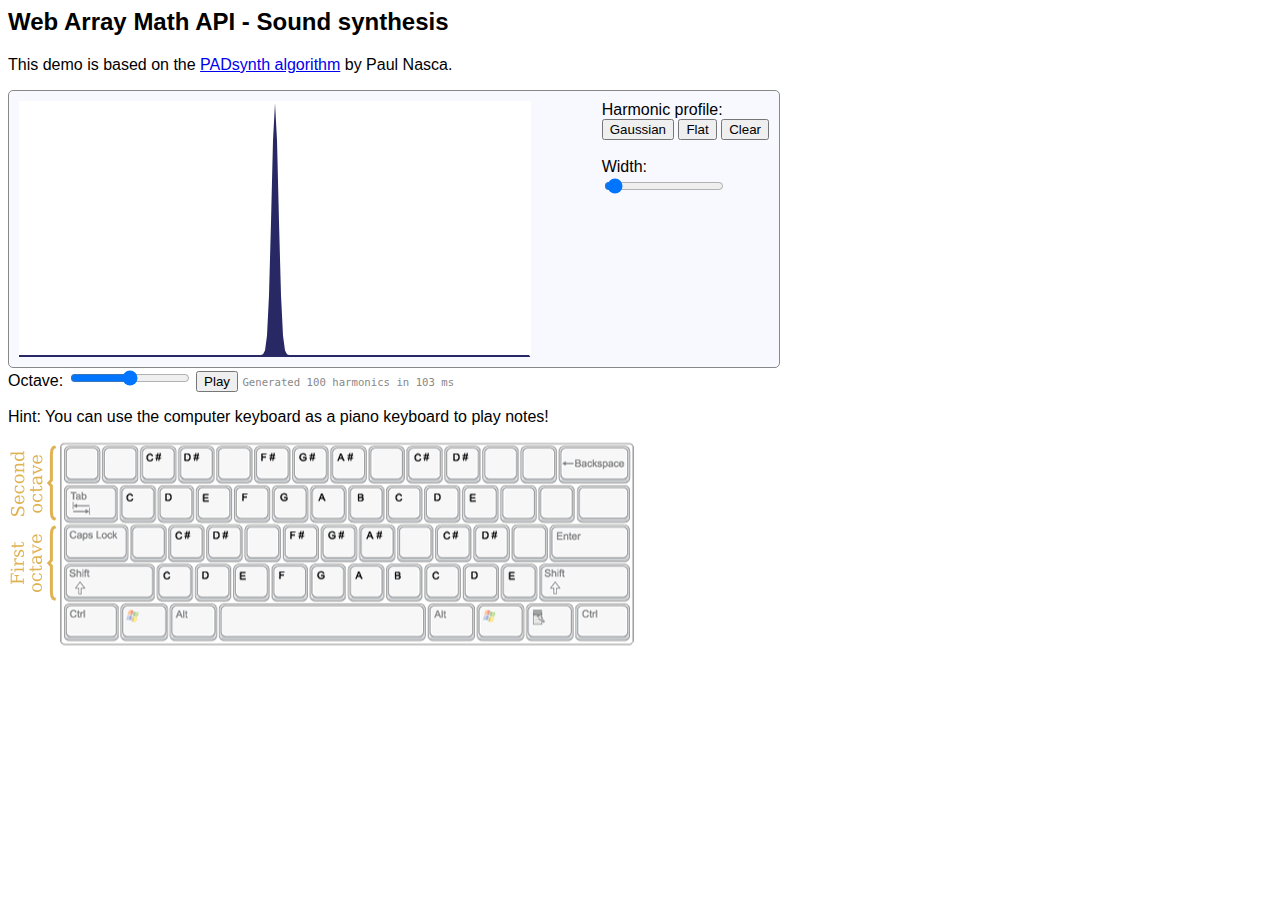
<file: demos/fft-synth.html>
<html>
<head>
<title>Web Array Math API - Sound synthesis</title>
<style type="text/css">
body {
  font-family: sans-serif;
}
#canvas {
  cursor: crosshair;
}
#editor {
  width: 750px;
  border: 1px solid #888;
  background: #f8f8ff;
  border-radius: 5px;
  padding: 10px;
}
#buttons-right {
  float: right;
}
#output {
  font-family: monospace;
  color: #888;
  font-size: 8pt;
}
</style>
<script type="text/javascript" src="../polyfill/webarraymath.js"></script>
<script type="text/javascript">
"use strict";

function Demo() {

  var PROFILE_SIZE = 256;
  var FFT_SIZE = 131072 * 2;
  var SAMPLE_RATE = 44100;
  var NOTE_FREQ = 220;

  var m_canvas = {
    ctx: null,
    width: 0,
    height: 0
  };

  var m_profile_type = 'gaussian';
  var m_profile_size = 0.25;
  var m_profile = new Float32Array(PROFILE_SIZE + 1);

  var m_octave = 5;

  var m_spectrum = {
    re: new Float32Array(FFT_SIZE),
    im: new Float32Array(FFT_SIZE)
  };
  var m_wave = {
    left: new Float32Array(FFT_SIZE),
    right: new Float32Array(FFT_SIZE)
  };
  var m_fft = new FFT(FFT_SIZE);

  var m_audioContext;
  var m_audioBuffer;

  var m_editing = false;

  var showStatus = function (msg) {
    document.getElementById("output").innerHTML = msg;
  };

  this.init = function () {
    // Initialize canvas.
    var canvas = document.getElementById("canvas");
    m_canvas.ctx = canvas.getContext("2d");
    m_canvas.width = canvas.width;
    m_canvas.height = canvas.height;

    // Initialize Web Audio context.
    if (window.AudioContext) {
      m_audioContext = new AudioContext();
    }
    else if (window.webkitAudioContext) {
      m_audioContext = new webkitAudioContext();
    }
    if (m_audioContext) {
      m_audioBuffer = m_audioContext.createBuffer(2, FFT_SIZE, SAMPLE_RATE);
    }

    // Generate initial harmonic profile.
    updateProfileWidth();

    // Set default octave.
    document.getElementById("octave").value = m_octave;

    // Set up event handlers.
    document.getElementById("profileWidth").addEventListener("change", updateProfileWidth, false);
    document.getElementById("octave").addEventListener("change", changeOctave, false);
    document.getElementById("canvas").addEventListener("mousedown", mouseDown, false);
    document.getElementById("canvas").addEventListener("mousemove", mouseMove, false);
    document.getElementById("canvas").addEventListener("mouseup", mouseUp, false);
    document.getElementById("canvas").addEventListener("mouseout", mouseOut, false);
    document.addEventListener("keydown", keyDown, false);
  };

  var updateProfileWidth = function (e) {
    m_profile_size = document.getElementById("profileWidth").value / 512;
    generateProfile();
    drawProfile();
    generateAudioBuffer();
  };

  var changeOctave = function (e) {
    m_octave = document.getElementById("octave").value;
  };

  var fixMouseEvent = function (e) {
    // Add pageX/pageY if not present.
	  if (e.pageX == null && original.clientX != null) {
      eventDoc = e.target.ownerDocument || document;
      doc = eventDoc.documentElement;
      body = eventDoc.body;
      e.pageX = original.clientX + ( doc && doc.scrollLeft || body && body.scrollLeft || 0 ) - ( doc && doc.clientLeft || body && body.clientLeft || 0 );
      e.pageY = original.clientY + ( doc && doc.scrollTop || body && body.scrollTop || 0 ) - ( doc && doc.clientTop || body && body.clientTop || 0 );
    }

    // Cross browser offsetX/offsetY.
    var target = e.target || e.srcElement,
        rect = target.getBoundingClientRect();
    e.offsetX = e.clientX - rect.left;
    e.offsetY = e.clientY - rect.top;
  };

  var stopEventPropagation = function (e) {
    if (e.stopPropagation) {
      e.stopPropagation();
    } else {
      e.cancelBubble = true;
    }
    if (e.preventDefault) {
      e.preventDefault();
    }
  };

  var editProfile = function (e) {
    var i = Math.round(PROFILE_SIZE * (e.offsetX / m_canvas.width));
    if (i < 0 || i >= PROFILE_SIZE)
      return;
    m_profile[i] = (m_canvas.height - e.offsetY) / m_canvas.height;
    drawProfile();
  };

  var mouseDown = function (e) {
    fixMouseEvent(e);
    editProfile(e);
    m_editing = true;
    stopEventPropagation(e);
  };

  var mouseMove = function (e) {
    if (!m_editing)
      return;
    fixMouseEvent(e);
    editProfile(e);
    stopEventPropagation(e);
  };

  var mouseUp = function (e) {
    m_editing = false;
    generateAudioBuffer();
    stopEventPropagation(e);
  };

  var mouseOut = function (e) {
    m_editing = false;
    generateAudioBuffer();
    stopEventPropagation(e);
  };

  var playNote = function (n) {
    if (!m_audioContext)
      return;

    var freq = 110 * Math.pow(2, (n + 3 - 48) / 12);

    // Create a source node.
    var srcNode = m_audioContext.createBufferSource();
    srcNode.buffer = m_audioBuffer;
    srcNode.loop = true;
    srcNode.playbackRate.value = (freq / NOTE_FREQ);

    // Connect the source node to the a gain node (for envelope).
    var volume = 0.5;
    var attack = 0.5;
    var sustain = 0.3;
    var release = 2.0;
    var release2 = 0.001;
    var gainNode = m_audioContext.createGain();
    var t0 = m_audioContext.currentTime;
    gainNode.gain.setValueAtTime(0, t0);
    gainNode.gain.linearRampToValueAtTime(volume, t0 + attack);
    gainNode.gain.linearRampToValueAtTime(volume * 0.8, t0 + attack + sustain);
    gainNode.gain.exponentialRampToValueAtTime(volume * 1e-3, t0 + attack + sustain + release);
    gainNode.gain.linearRampToValueAtTime(0, t0 + attack + sustain + release + release2);
    srcNode.connect(gainNode);

    // Connect the gain node to the audio context destination node.
    gainNode.connect(m_audioContext.destination);

    // Start playback.
    if (srcNode.noteOn) {
      srcNode.noteOn(0);
      srcNode.noteOff(t0 + attack + sustain + release + release2);
    } else {
      srcNode.start();
      srcNode.stop(t0 + attack + sustain + release + release2);
    }
  };

  var keyDown = function (e) {
    // Emulate a piano through keyboard input.
    var n = -1;
    switch (e.keyCode) {
      // First octave on the ZXCVB... row
      case 90: n = 0; break;
      case 83: n = 1; break;
      case 88: n = 2; break;
      case 68: n = 3; break;
      case 67: n = 4; break;
      case 86: n = 5; break;
      case 71: n = 6; break;
      case 66: n = 7; break;
      case 72: n = 8; break;
      case 78: n = 9; break;
      case 74: n = 10; break;
      case 77: n = 11; break;
      // "Bonus keys" 1 (extensions of first octave into second octave)
      case 188: n = 12; break;
      case 76: n = 13; break;
      case 190: n = 14; break;
      case 186: n = 15; break;
      case 191: n = 16; break;
      // Second octave on the QWERTY... row
      case 81: n = 12; break;
      case 50: n = 13; break;
      case 87: n = 14; break;
      case 51: n = 15; break;
      case 69: n = 16; break;
      case 82: n = 17; break;
      case 53: n = 18; break;
      case 84: n = 19; break;
      case 54: n = 20; break;
      case 89: n = 21; break;
      case 55: n = 22; break;
      case 85: n = 23; break;
      // "Bonus keys" 2 (extensions of second octave into third octave)
      case 73: n = 24; break;
      case 57: n = 25; break;
      case 79: n = 26; break;
      case 48: n = 27; break;
      case 80: n = 28; break;
    }
    if (n >= 0) {
      playNote(n + m_octave * 12);
      stopEventPropagation(e);
    }
  };

  var drawProfile = function () {
    var ctx = m_canvas.ctx;
    var w = m_canvas.width;
    var h = m_canvas.height;
    ctx.fillStyle = "rgb(255, 255, 255)";
    ctx.fillRect(0, 0, w, h);
    ctx.fillStyle = "rgb(40, 40, 100)";
    ctx.strokeStyle = "rgb(40, 40, 100)";
    ctx.beginPath();
    ctx.moveTo(0, h);
    for (var i = 0; i < PROFILE_SIZE; ++i) {
      var x = (i / PROFILE_SIZE) * w;
      var y = h - 2 - m_profile[i] * (h - 4);
      ctx.lineTo(x, y);
    }
    ctx.lineTo(w, h + 1);
    ctx.lineTo(0, h + 1);
    ctx.closePath();
    ctx.fill();
  };

  var generateProfile = function () {
    ArrayMath.ramp(m_profile, -1 / m_profile_size, 1 / m_profile_size);
    if (m_profile_type == 'gaussian') {
      // y = e^(-x²)
      ArrayMath.mul(m_profile, m_profile, m_profile);
      ArrayMath.sub(m_profile, 0, m_profile);
      ArrayMath.exp(m_profile, m_profile);
    }
    else if (m_profile_type == 'flat') {
      for (var i = 0; i < PROFILE_SIZE; ++i) {
        var x = m_profile[i];
        m_profile[i] = x >= -1.0 && x <= 1.0 ? 1 : 0;
      }
    }
    else {
      ArrayMath.fill(m_profile, 0);
    }
    m_profile[PROFILE_SIZE] = 0;
  };

  this.setHarmonicProfile = function (profile) {
    m_profile_type = profile;
    generateProfile();
    drawProfile();
    generateAudioBuffer();
  };

  var createSound = function () {
    if (!m_audioContext) {
      return;
    }

    // Copy generated data to the audio buffer object.
    m_audioBuffer.getChannelData(0).set(m_wave.left);
    m_audioBuffer.getChannelData(1).set(m_wave.right);
  };

  var generateAudioBuffer = function () {
    var t0 = new Date();

    // Start by clearing the spectrum.
    ArrayMath.fill(m_spectrum.re, 0);
    ArrayMath.fill(m_spectrum.im, 0);

    var harmonicData = new Float32Array(FFT_SIZE / 2);
    var harmonicDataIdx = new Float32Array(FFT_SIZE / 2);

    // Generate all harmonics.
    var fs0 = NOTE_FREQ / SAMPLE_RATE;
    var fs = fs0;
    var harmonic = 1;
    while (fs < 0.5) {
      // Emulate the formants for a vocal "aaaa" sound.
      // See http://www2.siba.fi/akustiikka/?id=42&la=en
      var harmonicFreq = harmonic * NOTE_FREQ;
      var formants = Math.exp(-Math.pow((harmonicFreq - 600.0) / 150.0, 2.0)) +
                     Math.exp(-Math.pow((harmonicFreq - 900.0) / 250.0, 2.0)) +
                     Math.exp(-Math.pow((harmonicFreq - 2200.0) / 200.0, 2.0)) +
                     Math.exp(-Math.pow((harmonicFreq - 2600.0) / 250.0, 2.0)) +
                     Math.exp(-Math.pow(harmonicFreq / 3000.0, 2.0)) * 0.1;
      var amplitude = formants / harmonic;

      // Stretch the harmonic profile to the frequency specturm.
      ArrayMath.ramp(harmonicDataIdx, 0, (PROFILE_SIZE - 1) / (2 * fs));
      ArrayMath.sampleLinear(harmonicData, m_profile, harmonicDataIdx);

      // Append this (stretched) harmonic to the total frequency response.
      ArrayMath.madd(m_spectrum.re, amplitude, harmonicData, m_spectrum.re);

      fs += fs0;
      harmonic++;
    }

    // Construct full frequency response (mirror).
    for (var k = (FFT_SIZE / 2); k > 0; k--) {
      m_spectrum.re[FFT_SIZE - k] = m_spectrum.re[k];
    }

    // Randomize the phase.
    var rndRe = new Float32Array(FFT_SIZE);
    var rndIm = new Float32Array(FFT_SIZE);
    ArrayMath.random(rndRe, 0, 2 * Math.PI);
    ArrayMath.sin(rndIm, rndRe);
    ArrayMath.cos(rndRe, rndRe);
    ArrayMath.mul(m_spectrum.im, m_spectrum.re, rndIm);
    ArrayMath.mul(m_spectrum.re, m_spectrum.re, rndRe);

    // Inverse fourier transform!
    m_fft.inverseCplx(m_wave.left, m_wave.right, m_spectrum.re, m_spectrum.im);

    // Normalize.
    var mx = Math.max(ArrayMath.max(m_wave.left), ArrayMath.max(m_wave.right));
    var mn = Math.min(ArrayMath.min(m_wave.left), ArrayMath.min(m_wave.right));
    var peak = Math.max(Math.abs(mx), Math.abs(mn));
    if (peak > 0) {
      ArrayMath.mul(m_wave.left, 1 / peak, m_wave.left);
      ArrayMath.mul(m_wave.right, 1 / peak, m_wave.right);
    }

    var t = (new Date()) - t0;

    createSound();

    showStatus("Generated " + (harmonic - 1) + " harmonics in " + t + " ms");
  };

  this.play = function () {
    if (!m_audioContext) {
      return;
    }
    playNote(12 + m_octave * 12);
  };

}

var demo = new Demo();
</script>
</head>
<body onload="demo.init()">
<h2>Web Array Math API - Sound synthesis</h2>
<p>This demo is based on the
<a href="http://zynaddsubfx.sourceforge.net/doc/PADsynth/PADsynth.htm">PADsynth algorithm</a>
by Paul Nasca.</p>
<div id="editor">
<div id="buttons-right">
Harmonic profile:<br />
<input type="submit" value="Gaussian" onclick="demo.setHarmonicProfile('gaussian')" />
<input type="submit" value="Flat" onclick="demo.setHarmonicProfile('flat')" />
<input type="submit" value="Clear" onclick="demo.setHarmonicProfile('clear')" />
<br /><br />
Width:<br />
<input id="profileWidth" type="range" name="points" min="3" max="256" value="10" style="width: 120px" />
</p>
</div>
<canvas id="canvas" width="512" height="256"></canvas>
</div>
<div>
Octave:
<input id="octave" type="range" name="points" min="3" max="7" value="5" style="width: 120px" />
<input type="submit" value="Play" onclick="demo.play()" />
<span id="output"></span>
</div>
<div>
<p>Hint: You can use the computer keyboard as a piano keyboard to play notes!</p>
<img src="keyboard-layout.png" />
</div>
</body>
</html>
</file>
<file: demos/particles/style.css>
html, body { height: 100%; }
body { 
	margin: 0px; 
	padding: 0px; 
	overflow: hidden;
	background: #000;
}
canvas { 
	z-index: 2;
	width: 100%; 
	height: 100%; 
	position: absolute;
	-webkit-transform: translateZ(0); 
	cursor: crosshair;/*NW-resize;*/
}  
#fps {
	position: absolute;
	left: 0px;
	top: 0px;
	padding: 5px;
	color: white;
	text-align: center;
	font-family: Helvetica;
	font-size: 14px;
	z-index:  5;
}
#instructions {
	position: absolute;
	left: 0px;
	right: 0px;
	bottom: 0px;
	padding: 5px;
	color: white;
	text-align: center;
	font-family: Helvetica;
	font-size: 14px;
	z-index:  5;
}
</file>
